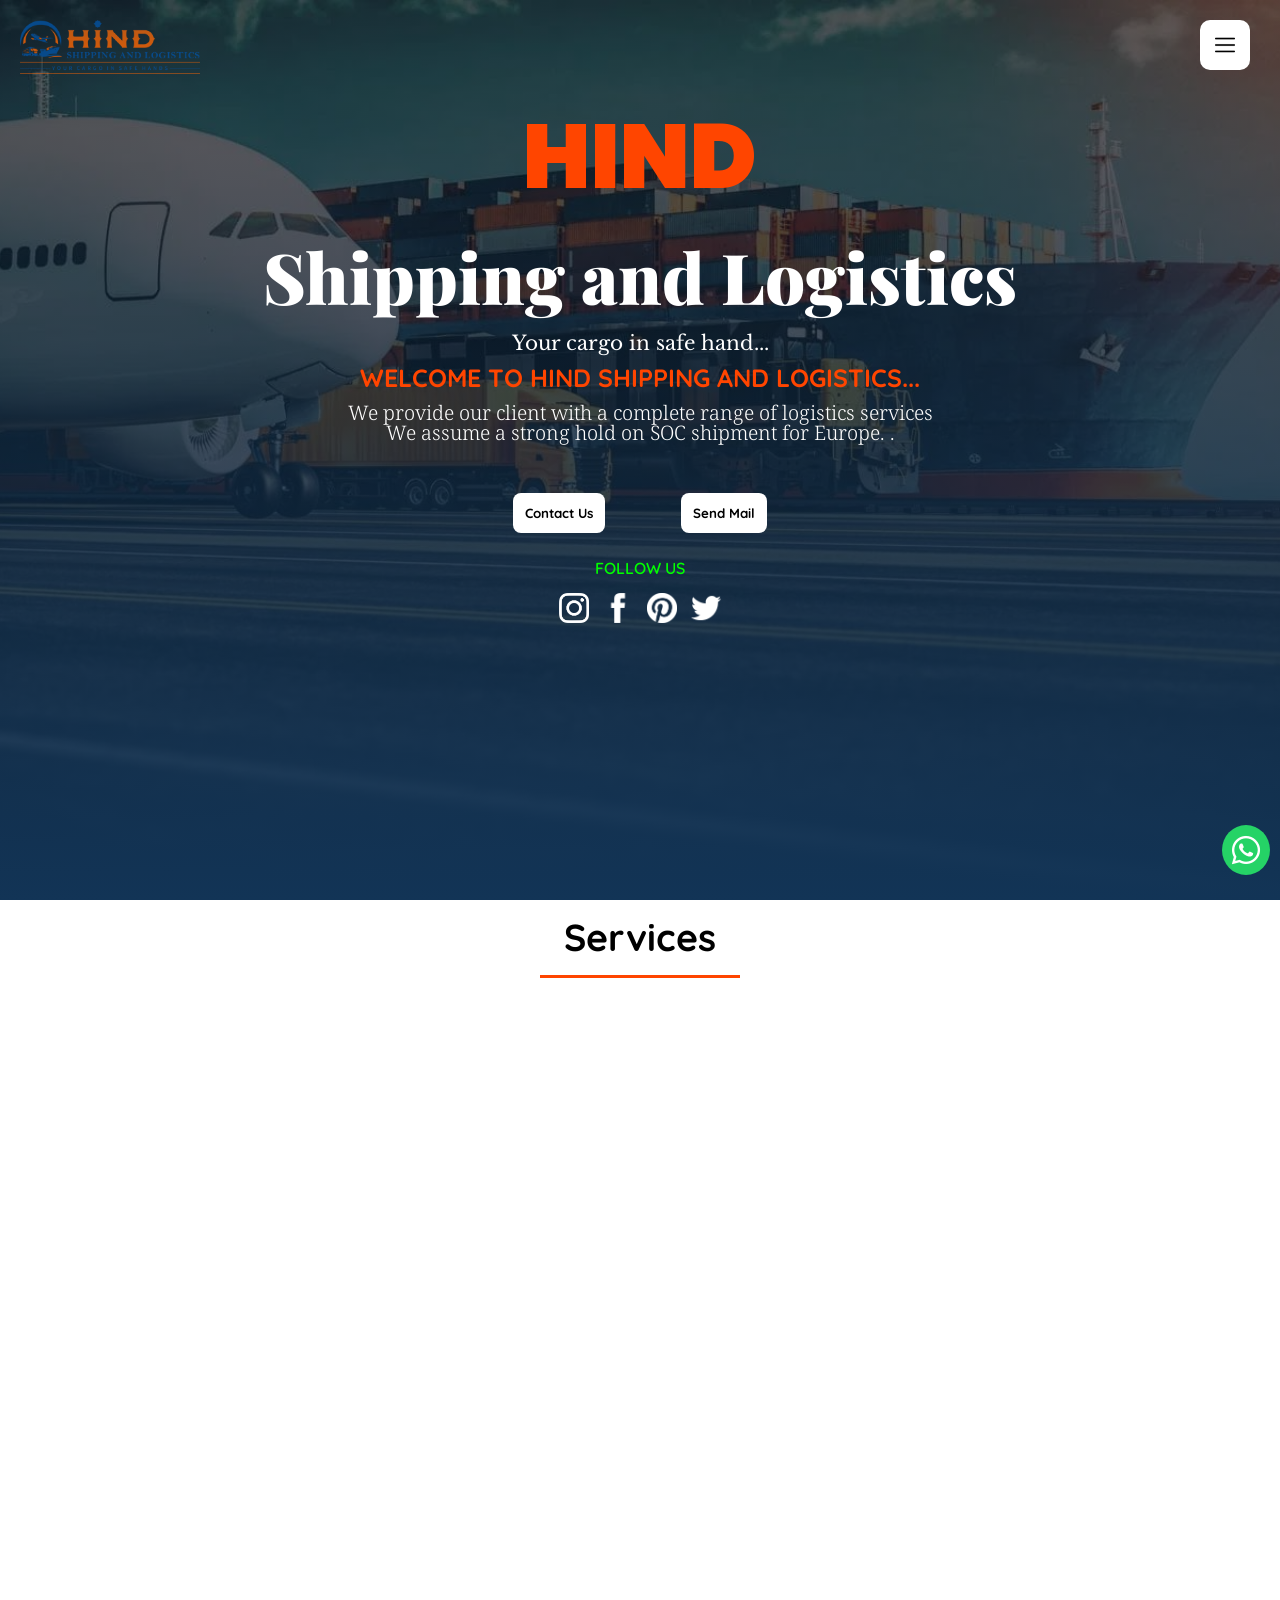
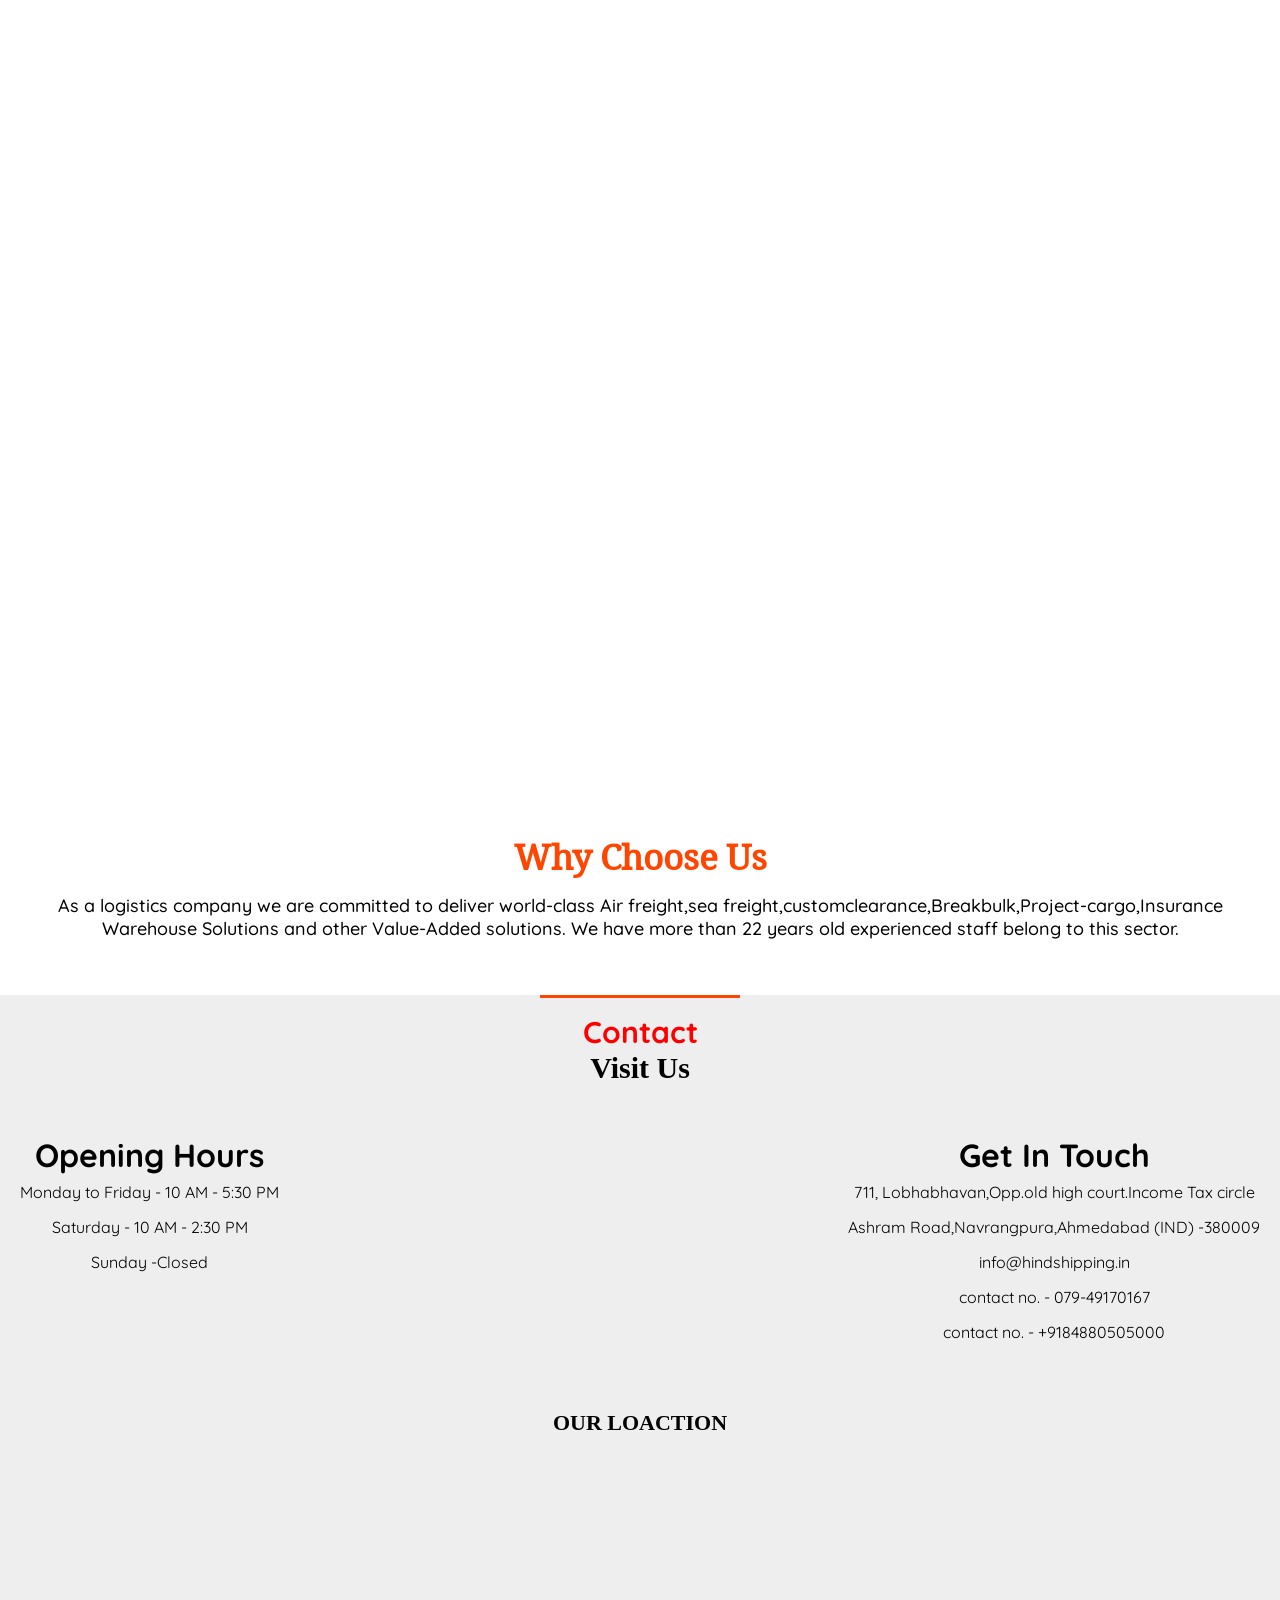
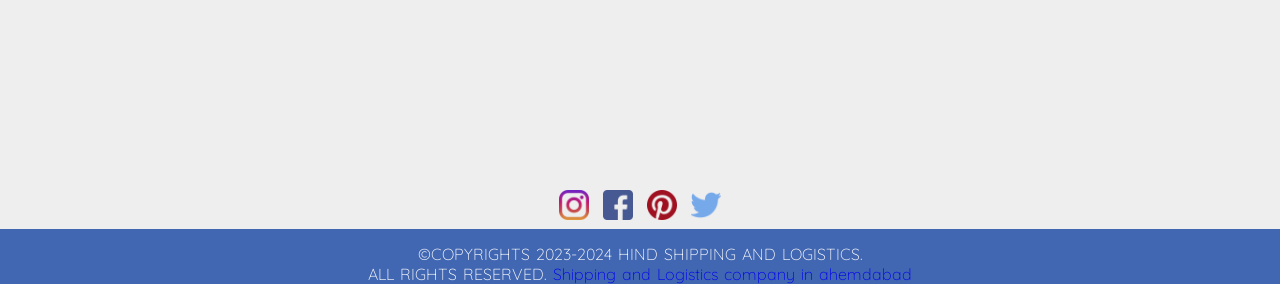
<file: index.html>
<!DOCTYPE html>
<html>

<head>
	<meta charset="utf-8">
	<meta name="viewport" content="width=device-width,initial-scale=1.0">
	<meta name="description"
		content="Experience seamless shipping solutions with our reliable and efficient shipping services. We offer domestic and international shipping, cargo handling, tracking, and timely deliveries. Contact us today for all your shipping needs.">
	<meta name="description"
		content="Last-mile delivery Ahmedabad Shipping and logistics company in Ahmedabad Ahmedabad shipping services Logistics solutions in Ahmedabad Freight forwarding company in Ahmedabad Warehousing and distribution services Ahmedabad International shipping services Ahmedabad Ahmedabad cargo services Customs clearance in Ahmedabad Supply chain management Ahmedabad Ahmedabad transport services Third-party logistics provider Ahmedabad Express delivery services in Ahmedabad Ahmedabad freight services">
	<meta name="description"
		content="Logistics services Freight forwarding Supply chain management Third-party logistics (3PL) Warehousing and distribution International logistics Freight logistics Transportation and logistics Logistics solutions Logistics company Logistics provider Freight services E-commerce logistics Last-mile logistics Reverse logistics">
	<title>HindShipping</title>
	<link rel="icon" href="images/logistics.png" type="image/x-icon">
	<link rel="stylesheet" type="text/css" href="style.css">
	<link href="https://fonts.googleapis.com/css2?family=Quicksand:wght@300;400;500;600;700&display=swap"
		rel="stylesheet">
	<link rel="stylesheet" href="https://cdnjs.cloudflare.com/ajax/libs/font-awesome/6.2.1/css/all.min.css"
		integrity="sha512-MV7K8+y+gLIBoVD59lQIYicR65iaqukzvf/nwasF0nqhPay5w/9lJmVM2hMDcnK1OnMGCdVK+iQrJ7lzPJQd1w=="
		crossorigin="anonymous" referrerpolicy="no-referrer" />
	<script defer src="app.js"></script>
</head>

<body>
	<div id="preloader"></div>
	<section id="banner">
		<img src="images/hind.png" class="logo">
		<div class="banner-text">
			<h1>HIND<br><span>Shipping and Logistics</span></h1>
			<p class="slogan">Your cargo in safe hand...</p>
			<h4 class="welcome">WELCOME TO HIND SHIPPING AND LOGISTICS...</h4>
			<p class="greeting">We provide our client with a complete range of logistics services<br>
				We assume a strong hold on SOC shipment for Europe.

				.</p>
		</div>
		<div class="banner-btn">
			<a href="contact.html"><button>Contact Us</button></a>
			<a href="mailto:info@hindshipping.in"><button>Send Mail</button></a>
		</div>
		<div class="social-links-top">
			<p>FOLLOW US</p>
			<a href="https://www.instagram.com/hind_shipping?igshid=NTdlMDg3MTY="><img src="images/instagram.png"></a>
			<a href="https://www.facebook.com/profile.php?id=100089464590789"><img src="images/facebook.png"></a>
			<a href="https://api.whatsapp.com/send?phone=919909922271" class="whatsapp"><i
					class="fa-brands fa-whatsapp"></i></a>
			<a href="https://in.pinterest.com/hindshipping/"><img src="images/pinterest.png"></a>
			<a href="https://twitter.com/HindShipping"><img src="images/twitter.png"></a>
		</div>
	</section>
	<div id=SideNav>
		<nav>
			<ul>
				<li><a href="#banner">Home</a></li>
				<li><a href="#shipping">services</a></li>
				<li><a href="contact.html">Contact</a></li>
				<li><a href="#footer">Meet us</a></li>
			</ul>
		</nav>
	</div>
	<div id="MenuBtn">
		<img src="images/menu.png" id="menu">
	</div>
	<section id="shipping">
		<div class="title-text">
			<h1>Services</h1>
			<hr>
		</div>
		<div class="box hidden">
			<div class="single-shipping">
				<a href="images/cc.html"><img src="images/ccimg.png">
					<div class="overlay"></div>
				</a>
				<div class="shipping-desc">
					<h3>Custom Clearance</h3>
					<hr>
					<p>This is Custom Clearance</p>
					<p>Click for more information</p>
				</div>
			</div>

			<div class="single-shipping">
				<a href="images/sea.html"><img src="images/ship.png" class="cc">
					<div class="overlay"></div>
				</a>
				<div class="shipping-desc">
					<h3>Sea Freight</h3>
					<hr>
					<p>This is Sea-Freight</p>
					<p>Click for more information</p>
				</div>
			</div>

		</div>
		<div class="box hidden">

			<div class="single-shipping">
				<a href="images/air.html"><img src="images/plane.png">
					<div class="overlay"></div>
				</a>
				<div class="shipping-desc">
					<h3>Air Freight</h3>
					<hr>
					<p>This is Air-Freight</p>
					<p>Click for more information</p>
				</div>
			</div>

			<div class="single-shipping">
				<a href="images/road.html"><img src="images/truck.png">
					<div class="overlay"></div>
				</a>
				<div class="shipping-desc">
					<h3>Road Freight</h3>
					<hr>
					<p>This is Road-Freight</p>
					<p>Click for more information</p>
				</div>
			</div>

		</div>

		<div class="cc hidden">
			<div class="single-shipping">
				<a href="images/wh.html"><img src="images/warehouse.jpg">
					<div class="overlay"></div>
				</a>
				<div class="shipping-desc">
					<h3>Warehouse Services</h3>
					<hr>
					<p>This is Warehouse Services</p>
					<p>Click for more information</p>
				</div>
			</div>
		</div>
	</section>
	<section class="about">
		<div class="flex">
			<div class="dx left-side">
				<h1>About Us</h1>
				<h4>Hind Shipping & logistics</h4>
				<p>We provide our client with a complete range of logistics services like... Air,Sea FCL/LCL and Rail
					Freight<br>Also we have more than 22 years experienced Staff in this field</p>
				<div class="ab">
					<a href="aboutus.html"><button>Know More</button></a>
				</div>
			</div>
			<div class="dx-logo right-side">
				<img src="images/hind.png">
			</div>
		</div>
		<div class="why">
			<h6>Why Choose Us</h6>
			<p>As a logistics company we are committed to deliver world-class Air freight,sea
				freight,customclearance,Breakbulk,Project-cargo,Insurance Warehouse Solutions and other Value-Added
				solutions. We have more than 22 years old experienced staff belong to this sector.</p>
		</div>
	</section>
	<footer id="footer">
		<div class="title-text">
			<hr>
			<p>Contact</p>
			<h3> Visit Us </h3>
		</div>
		<div class="footer-row">
			<div class="footer-left">
				<h1>Opening Hours</h1>
				<p>Monday to Friday - 10 AM - 5:30 PM</p>
				<p>Saturday - 10 AM - 2:30 PM</p>
				<p>Sunday -Closed</p>
			</div>
			<div class="footer-right">
				<h1>Get In Touch</h1>
				<p>711, Lobhabhavan,Opp.old high court.Income Tax circle<br>Ashram Road,Navrangpura,Ahmedabad (IND)
					-380009</p>
				<p>info@hindshipping.in</p>
				<p>contact no. - 079-49170167</p>
				<p>contact no. - +9184880505000</p>
			</div>
	</footer>
	<div class="location">
		<h3>Our Loaction</h3>
		<iframe
			src="https://www.google.com/maps/embed?pb=!1m18!1m12!1m3!1d3671.598631162004!2d72.56589081495724!3d23.038504821513666!2m3!1f0!2f0!3f0!3m2!1i1024!2i768!4f13.1!3m3!1m2!1s0x395e8594c420471f%3A0xda7bbeecf541421c!2sHIND%20shipping%20and%20logistics!5e0!3m2!1sen!2sin!4v1679660828991!5m2!1sen!2sin"
			width="600" height="450" style="border:0;" allowfullscreen="" loading="lazy"
			referrerpolicy="no-referrer-when-downgrade"></iframe>
	</div>
	</div>
	<div class="social-links">
		<a href="https://www.instagram.com/hind_shipping?igshid=NTdlMDg3MTY="><img src="images/insta.png"></a>
		<a href="https://www.facebook.com/profile.php?id=100089464590789"><img src="images/face.png"></a>
		<a href="https://in.pinterest.com/hindshipping/"><img src="images/pin.png"></a>
		<a href="https://twitter.com/HindShipping"><img src="images/twi.png"></a>
	</div>
	<div class="rights">
		<p>&copyCOPYRIGHTS 2023-2024 HIND SHIPPING AND LOGISTICS.<br>ALL RIGHTS RESERVED. <a href="index.html">Shipping
				and Logistics company in ahemdabad</a></p>
	</div>
	<script>
		var MenuBtn = document.getElementById("MenuBtn")
		var SideNav = document.getElementById("SideNav")
		var menu = document.getElementById("menu")

		SideNav.style.right = "-250px";

		MenuBtn.onclick = function () {
			if (SideNav.style.right == "-250px") {
				SideNav.style.right = "0";
				menu.src = "images/close.png";

			}
			else {
				SideNav.style.right = "-250px";
				menu.src = "images/menu.png";

			}
		}
	</script>
	<script type="text/javascript">
		var loader = document.getElementById("preloader");
		window.addEventListener("load", function () {
			loader.style.display = "none";
		})
	</script>

</body>

</html>
</file>
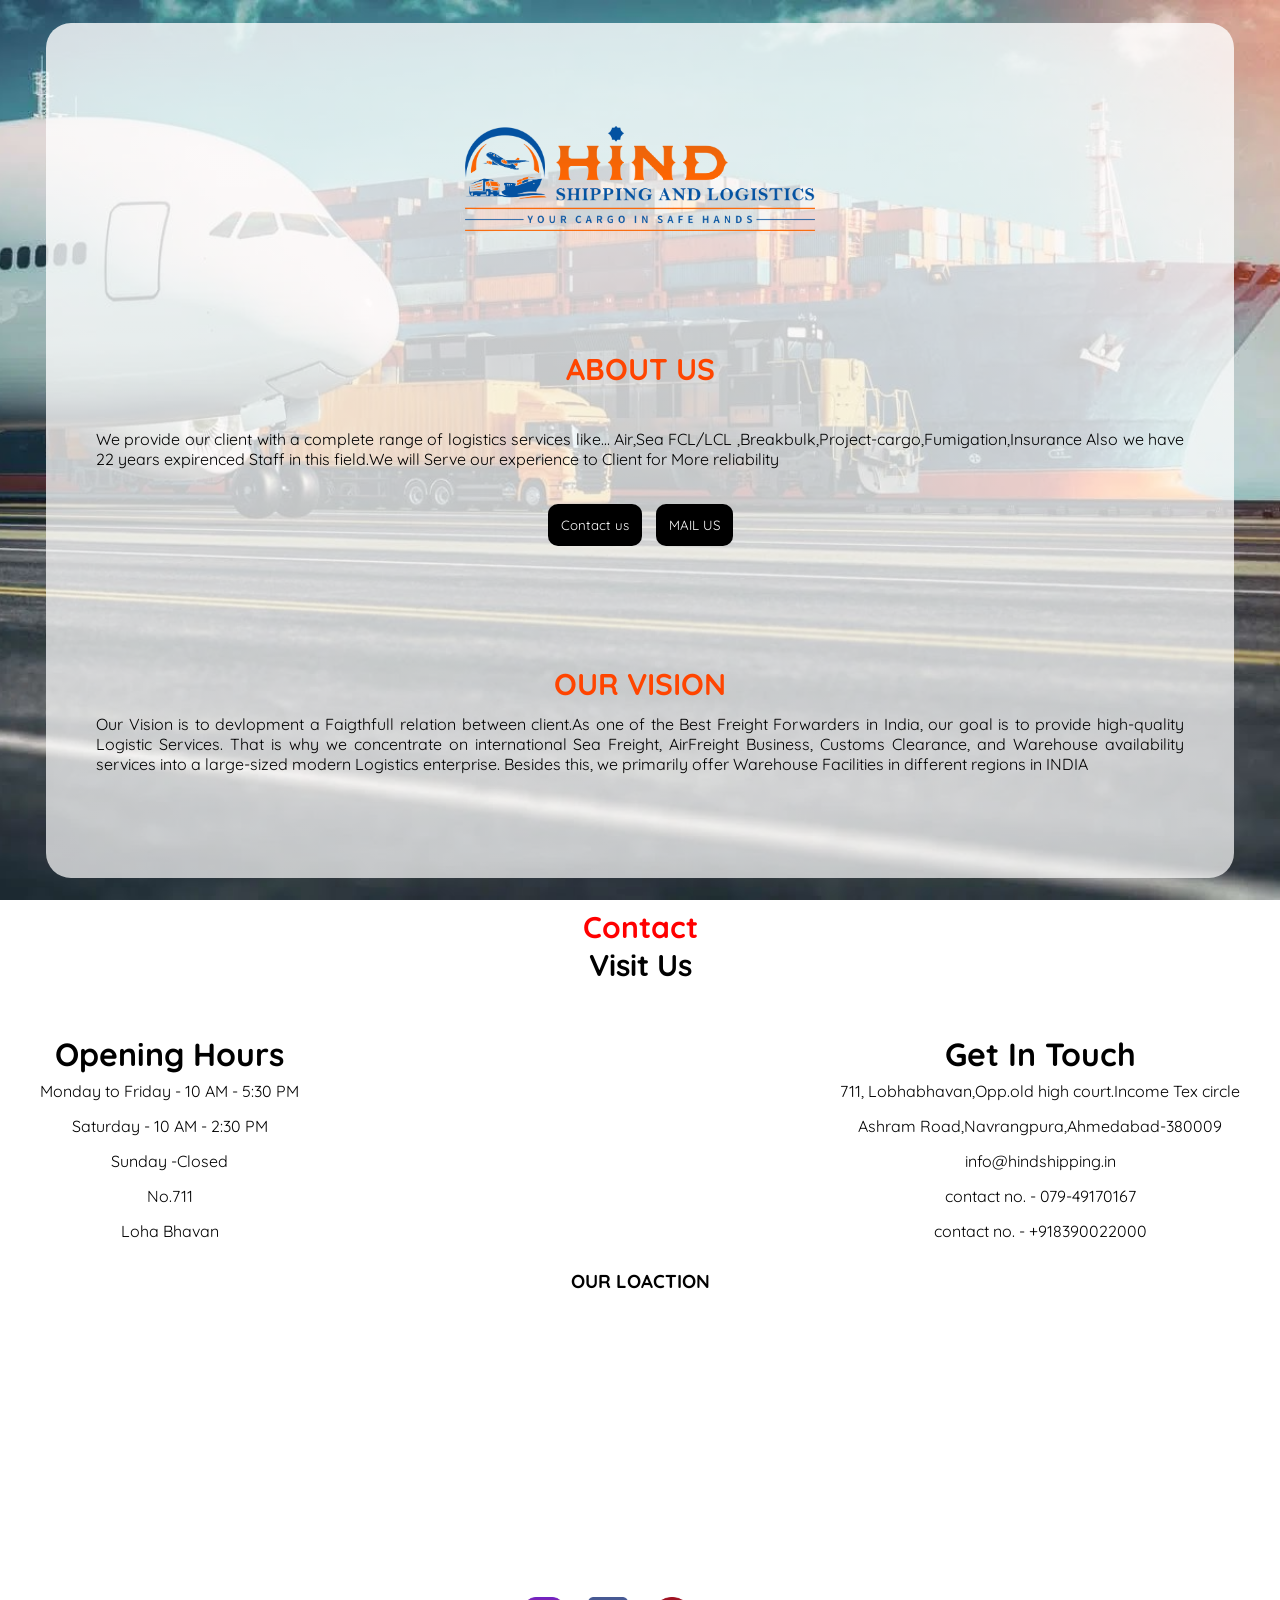
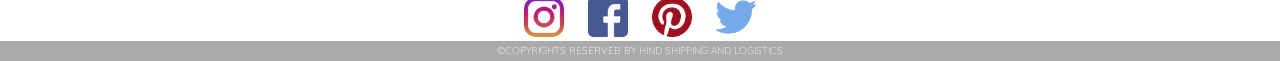
<file: aboutus.html>
<!DOCTYPE html>
<html>
<head>
	<meta charset="utf-8">
	<meta name="viewport" content="width=device-width,initial-scale=1.0">
	<title>About Us</title>
	<style type="text/css">
		@import url('https://fonts.googleapis.com/css2?family=Merriweather:wght@700;900&family=Poppins:ital,wght@0,100;0,200;0,300;0,400;0,900;1,100;1,300;1,900&family=Quicksand:wght@300;400;700&family=Roboto+Slab:wght@700&display=swap');

		*{
			margin:0;
			padding:0;
			font-family:"Quicksand",sans-serif;
			text-decoration:none;
			list-style:none;
		}
		main{
			min-height:100vh;
			background:url("images/freight.jpeg");
			background-size:cover;
			background-position:center;
			display: flex;
			align-items: center;
			justify-content: center;

		}
		.glass{
			background : white;
			min-height: 95vh;
			width:85%;
			background:linear-gradient(rgba(255,255,255,0.8),rgba(255,255,255,0.7));
			background-size:cover;
			background-position:center;
			border-radius: 25px;
			display: flex;
			flex-direction: column;
			align-items: center;
			justify-content: space-evenly;
			text-align:justify;
			padding: 0 50px;
		}
		
		.name{
			text-align:center;
		}
		.logo{
			width:350px;
		}
		.about{
			display: flex;
			flex-direction: column;
			justify-content: space-evenly;
			gap:30px;
		}
		h2{
			line-height: 2;
			color:#FF4500;
			font-size: 30px;
			text-transform: uppercase;
			text-align: center;
		}
		button{
			padding:13px;
			margin:5px;
			cursor:pointer;
			background:#000;
			border:none;
			border-radius: 10px;
		}
		button:hover{
			transform: scale(1.3);
			transition: .5s ease;
		}
		a{
			color:#FFF;
		}
		iframe{

		}
footer{
	background:#FFFFFF;
	width:auto;
	box-sizing:border-box;
	font-weight:400;

}
.footer{
	padding:10px;
	margin-bottom:20px;
}
.footer-box{
	padding:10px 30px;
}
.footer-row{
	display:flex;
	text-align:center;
	justify-content:space-between;
	padding:10px;
}
.footer-row h3{
	margin:10px 0;
}
.footer-row p{
	line-height:35px;
}
.title-text{
	margin-top: .5em;
	text-align:center;
	padding-bottom:30px;
}
.title-text p{
	margin: auto;
	font-size:30px;
	
	color:red;
	font-weight: bold;
	position:relative;
	z-index: 1;
	display: inline-block;
}
.title-text h3{
	font-size:30px;
}
.social-links{
	background:#FFFFFF;
	text-align: center;
}
.social-links img{
	height:40px;
	margin:10px 10px 0;
	line-height: 40px;
	width:40px;
	cursor:pointer;
	font-size:20px;
}

.social-links img:hover{
	
	color:#fff;
	transform:translateY(-7px);
}
.location{
	background:#FFFFFF;
	text-transform: uppercase;
	text-align:center;
	padding:20pxs;
}
iframe{
	padding:20px 0;
	width:60%;
	height:250px;
}
.rights{
	background:#AAAAAA;
	color:#FFF;
	width:100%;
	text-align:center;
	line-height:2;
	font-weight:lighter;
	font-size:10px;

}
.btn{
	text-align: center;
}
		@media screen and (max-width: 768px){
			main{
			height:110vh;
			background:linear-gradient(rgba(0,0,0,0.5)),url("images/freight.jpeg");
			background-size: cover;

			}
		.glass{
			width:80%;
			min-height:100vh;
		}	
		.logo{
			width:250px;
		}
		.about h2{
			font-size:30px;
			padding-bottom:0;
		}
		.about p{
			font-size:18px;
			font-weight: 500;
		}
		button a{
			margin:20px;
			text-transform:uppercase;
			padding:10px;
			color:#FFF;
			margin:5px;
			background:#000;
			border:none;
			border-radius: 10px;
		}
		iframe{
		}
		footer{
	width:auto;
	box-sizing:border-box;
	font-weight:400;

}
.footer-box{
	padding:10px;
	margin-bottom:20px;
}
.footer-row{
	display:flex;
	text-align:center;
	flex-direction:column;
	justify-content:space-between;
	padding:10px;
}
.footer-row h3{
	margin:10px 0;
}
.footer-row p{
	line-height:35px;
}
.title-text{
	text-align:center;
	padding-bottom:30px;

}
.title-text p{
	margin: auto;
	font-size:30px;
	
	color:red;
	font-weight: bold;
	position:relative;
	z-index: 1;
	display: inline-block;
}
.title-text h3{
	font-size:30px;
}
.social-links{
	text-align: center;
}
.social-links img{
	height:40px;
	margin:30px 10px;
	line-height: 50px;
	width:40px;
	cursor:pointer;
	font-size:20px;
}

.social-links img:hover{
	
	color:#fff;
	transform:translateY(-7px);
}
}
	</style>

</head>
<body>
	<main>
		<section class="glass">
			<div class="name">
				<img src="images/hind.png" class="logo">
			</div>
			<div class="about">
				<h2>About Us</h2>
				<p>We provide our client with a complete range of logistics services like... Air,Sea FCL/LCL ,Breakbulk,Project-cargo,Fumigation,Insurance
				Also we have 22 years expirenced Staff in this field.We will Serve our experience to Client for More reliability</p>
				<div class="btn">
				<button><a href="tel:+918390022000">Contact us</a></button>
				<button><a href="mailto:info@hindshipping.in">MAIL US</a></button>
			</div>
			</div>
			<div class="vision">
				<h2>Our Vision</h2>
				<p>Our Vision is to devlopment a Faigthfull relation between client.As one of the Best Freight Forwarders in India, our goal is to provide high-quality Logistic Services. That is why we concentrate on international Sea Freight, AirFreight Business, Customs Clearance, and Warehouse availability services into a large-sized modern Logistics enterprise. Besides this, we primarily offer Warehouse Facilities in different regions in INDIA</p>
			</div>
		</section>
	</main>
		<footer id="footer">
	<div class="title-text">
		<p>Contact</p>
		<h3> Visit Us </h3>
	</div>
	<div class="footer-row">
	<div class="footer-box">
		<h1>Opening Hours</h1>
		<p>Monday to Friday - 10 AM - 5:30 PM</p>
		<p>Saturday - 10 AM - 2:30 PM</p>
		<p>Sunday -Closed</p>
		<p>No.711</p>
		<p>Loha Bhavan</p>		
	</div>
	<div class="footer-box">
		<h1>Get In Touch</h1>
		<p>711, Lobhabhavan,Opp.old high court.Income Tex circle<br>Ashram Road,Navrangpura,Ahmedabad-380009</p>
		<p>info@hindshipping.in</p>
		<p>contact no. - 079-49170167</p>
		<p>contact no. - +918390022000</p>
	</div>	
	</footer>
	<div class="location">
		<h3>Our Loaction</h3>
		<iframe src="https://www.google.com/maps/embed?pb=!1m18!1m12!1m3!1d3671.598631162004!2d72.56589081495724!3d23.038504821513666!2m3!1f0!2f0!3f0!3m2!1i1024!2i768!4f13.1!3m3!1m2!1s0x395e8594c420471f%3A0xda7bbeecf541421c!2sHIND%20shipping%20and%20logistics!5e0!3m2!1sen!2sin!4v1679660828991!5m2!1sen!2sin" width="600" height="450" style="border:0;" allowfullscreen="" loading="lazy" referrerpolicy="no-referrer-when-downgrade"></iframe>
	</div>
	<div class="social-links">
		<a href="https://www.instagram.com/hind_shipping?igshid=NTdlMDg3MTY="><img src="images/insta.png"></a>
		<a href="https://www.facebook.com/profile.php?id=100089464590789"><img src="images/face.png"></a>
		<a href="https://in.pinterest.com/hindshipping/"><img src="images/pin.png"></a>
		<a href="https://twitter.com/HindShipping"><img src="images/twi.png"></a>
	</div>
	<div class="rights">
		<p>&copyCOPYRIGHTS RESERVEB BY HIND SHIPPING AND LOGISTICS</p>
	</div>
</body>
</html>
</file>
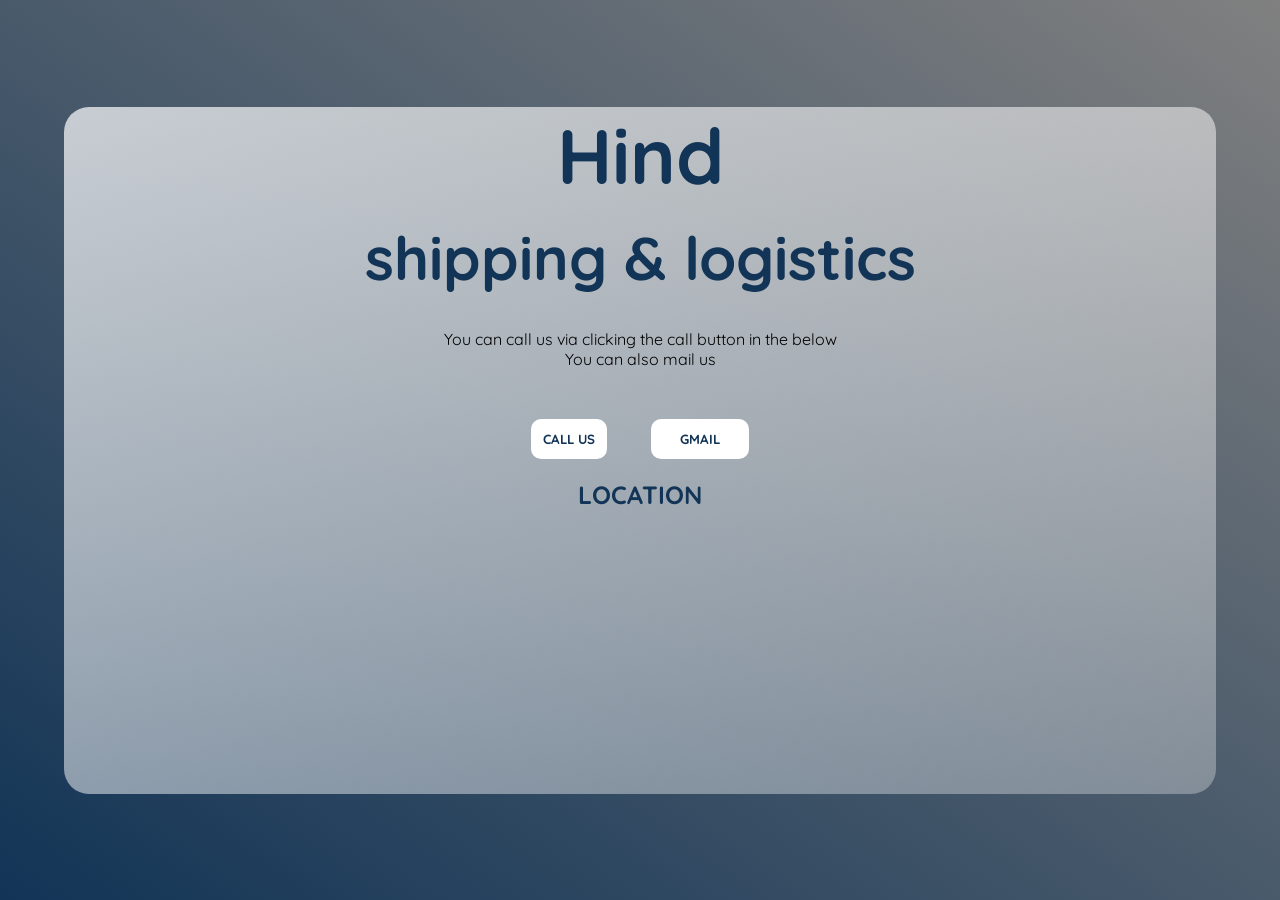
<file: contact.html>
<!DOCTYPE html>
<html>
<head>
	<meta charset="utf-8">
	<meta name="viewport" content="width=device-width,initial-scale=1.0">
	<title>contact us</title>
	<style type="text/css">
		@import url('https://fonts.googleapis.com/css2?family=Poppins:wght@200&display=swap');
		@import url('https://fonts.googleapis.com/css2?family=Merriweather:wght@700;900&family=Poppins:ital,wght@0,100;0,200;0,300;0,400;0,900;1,100;1,300;1,900&family=Quicksand:wght@300;400;700&family=Roboto+Slab:wght@700&display=swap');


		*{
			margin:0;
			padding:0;
			box-sizing: border-box;
			font-family: 'quicksand',sans-serif;
			text-decoration: none;
			text-align:center;

			
		}
		main{
			min-height:100vh;
			background: linear-gradient(to right top,#123456,grey);
			display: flex;
			flex-direction: column;
			align-items: center;
			justify-content: center;

		}
		h1{
			font-size:77px;
			color:#123456;
			padding-bottom:30px;
		}
		h1 span{
			font-size:60px;
		}
		p{
			padding-bottom:30px;
		}
		a{
			color:#123456;
			font-weight: bold;
		}
		.glass{
			background : white;
			min-height: 75vh;
			width:90%;
			background: linear-gradient(to right bottom ,rgba(255,255,255,0.7),rgba(255,255,255,0.3));
			border-radius: 25px;
			display: flex;
			flex-direction: column;
			align-items: center;
			justify-content: center;
		}
		button{
			padding:12px;
			margin:20px;
			background:#fff;
			border:none;
			border-radius: 10px;
		}
		button:hover{
			transform: scale(1.3);
			transition: .5s ease;
		}
		a{
			font-weight: 900;
		}
		.mail{
			padding:7px;
			margin:10px;
			background:#fff;
			border-radius: 10px

		}
		iframe{
			padding:20px 0;
			width:650px;
			height:280px;
			border-radius: 50px;
			}
			h3{
				color:#123456;
				font-size:25px;
				font-weight: bold;
			}
		@media screen and (max-width: 768px){
			.glass{
				min-height:60vh;
				width:80%;
			}
		h1{
			font-size:55px;
			color:#123456;
			padding-bottom:10px;
		}
		h1 span{
			font-size:35px;
		}
		p{
			padding-bottom:30px;
		}
		a{
			color:#123456;
			font-weight: bold;
		}
				iframe{
			padding:20px 0;
			width:250px;
			height:280px;
			border-radius: 50px;
			}

		}

	</style>
</head>
<body>
	<main>
	<section class="glass">
		<h1>Hind<br><span>shipping & logistics</span></h1>

		<p> You can call us via clicking the call button in the below<br>
			You can also mail us
		</p>
		<div class="btn">
		<button><a href="tel:+918390022000">CALL US</a></button>
		<button><a href="mailto:info@hindshipping.in" class="mail">GMAIL</a></button>
		</div>
		
		<div class="location">
		<h3>LOCATION</h3>
		<iframe src="https://www.google.com/maps/embed?pb=!1m18!1m12!1m3!1d3671.598383170414!2d72.5658811144425!3d23.038513921514507!2m3!1f0!2f0!3f0!3m2!1i1024!2i768!4f13.1!3m3!1m2!1s0x395e852f0b9dc237%3A0xbc7d253222465b85!2sLoha%20bhavan!5e0!3m2!1sen!2sin!4v1674892267181!5m2!1sen!2sin" width="600" height="450" style="border:0;" allowfullscreen="" loading="lazy" referrerpolicy="no-referrer-when-downgrade"></iframe>
		</div>
	</section>
</main>
</body>
</html>
</file>
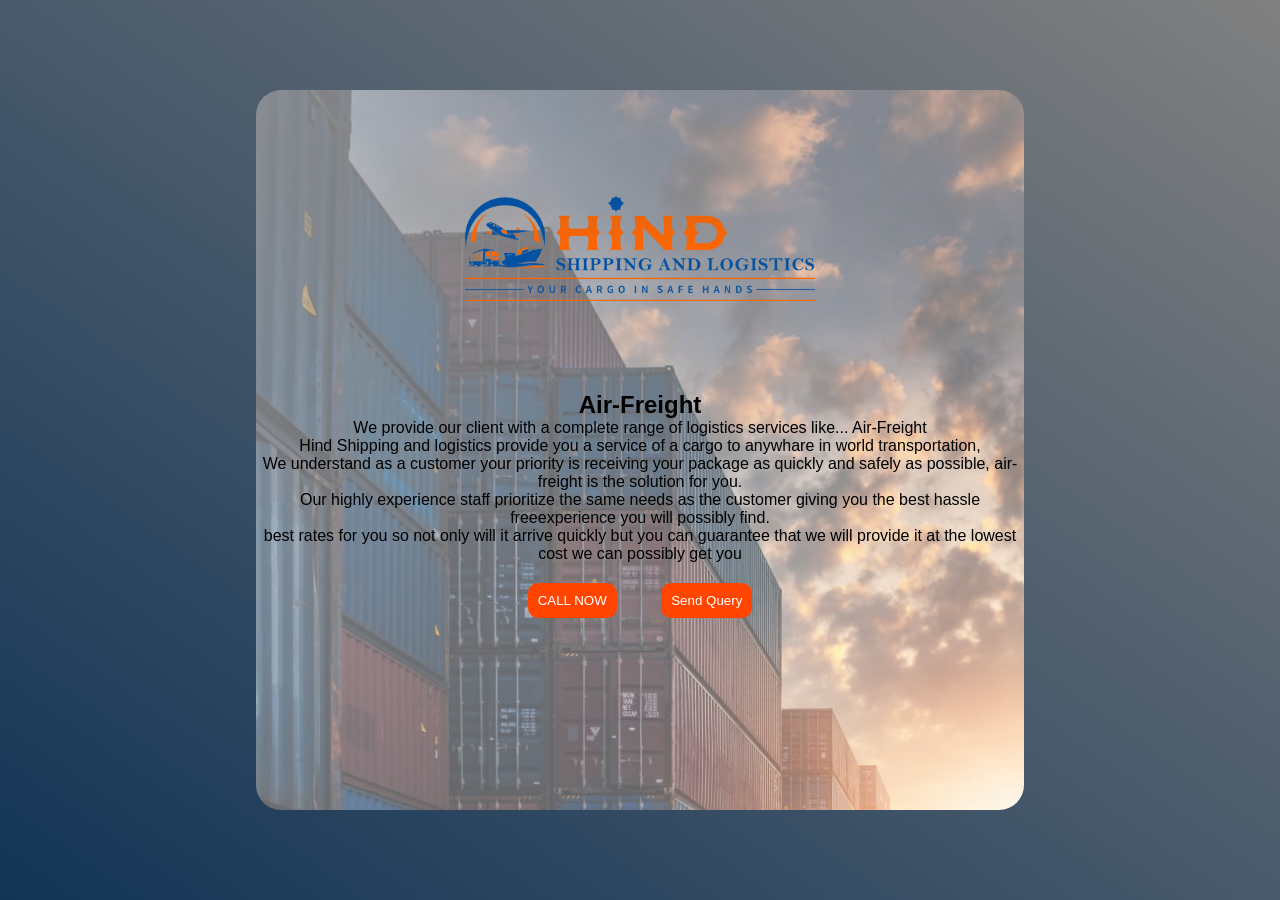
<file: images/air.html>
<!DOCTYPE html>
<html>
<head>
	<meta charset="utf-8">
	<meta name="viewport" content="width=device-width,initial-scale=1.0">
	<title>Air-Feight</title>
	<style type="text/css">
		*{
			margin:0;
			padding:0;
			font-family:"poppins",sans-serif;
			text-decoration:none;
					}
		main{
			min-height:100vh;
			background-image: linear-gradient(to right top,#123456,grey);
			display: flex;
			align-items: center;
			justify-content: center;

		}
		.glass{
			background : white;
			min-height: 80vh;
			width:60%;
			background: linear-gradient(to right bottom ,rgba(255,255,255,0.5),rgba(255,255,255,0.3)),url(background.jpg);
			background-size:right;

			border-radius: 25px;
			display: flex;
			flex-direction: column;
			align-items: center;
			justify-content: space-evenly;
			text-align:center;
		}
		
		.name{
			text-align:center;
		}
		.logo{
			padding-top:20px;
			width:350px;
		}
		button{
			margin:20px;
			padding:10px;
			background:#FF4500;
			border:none;
			border-radius: 10px;
		}
		a{
			color:#FFF;
		}
		button:hover{
			transform: scale(1.5);
			transition: .5s ease;
		}

		@media screen and (max-width: 768px){
			main{
			height:100vh;

			}
		.glass{
			width:80%;
			min-height:80vh;
		}	
		.logo{
			width:250px;
		}
		.about h2{
			font-size:30px;
			padding-bottom:25px;
		}
		.about p{
			font-size:18px;
			font-weight: 500;
		}
		button {
			margin:20px;
			padding:10px;
			background:#FF4500;
			border:none;
			border-radius: 10px;
		}
		a{
			color:#fff;
		}
		}
	</style>

</head>
<body>
	<main>
		<section class="glass">
			<div class="name">
				<img src="hind.png" class="logo">
			</div>
			<div class="about">
				<h2>Air-Freight</h2>
				<p>We provide our client with a complete range of logistics services like... Air-Freight</p>
				<p>Hind Shipping and logistics provide you a service of a cargo to anywhare in world transportation,<br>We understand as a customer your priority is receiving your package as quickly and safely as possible, air-freight is the solution for you.<br> Our highly experience staff prioritize the same needs as the customer giving you the best hassle freeexperience you will possibly find.<br> best rates for you so not only will it arrive quickly but you can guarantee that we will provide it at the lowest cost we can possibly get you</p>
				<button><a href="tel:+918390022000">CALL NOW</a></button>
				<button><a href="mailto:info@hindshipping.in">Send Query</a></button>
			</div>
			<div class="staff">
			</div>
		</section>
	</main>

</body>
</html>
</file>
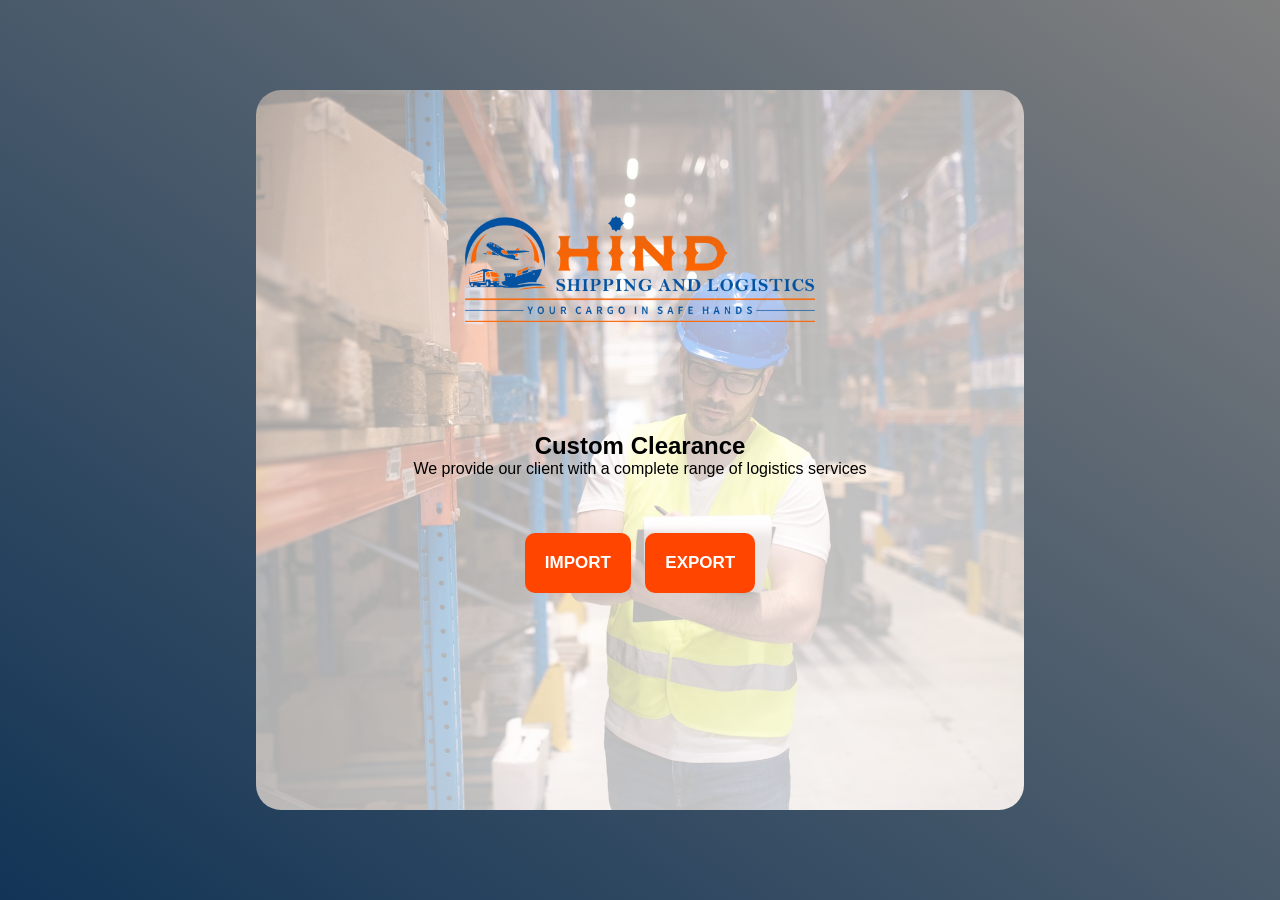
<file: images/cc.html>
<!DOCTYPE html>
<html>
<head>
	<meta charset="utf-8">
	<meta name="viewport" content="width=device-width,initial-scale=1.0">
	<title>Custom Clearance</title>
	<style type="text/css">
		*{
			margin:0;
			padding:0;
			font-family:"poppins",sans-serif;
			text-decoration:none;
		}
		main{
			min-height:100vh;
			background-image: linear-gradient(to right top,#123456,grey);
			display: flex;
			align-items: center;
			justify-content: center;

		}
		.glass{
			background : white;
			min-height: 80vh;
			width:60%;
			background: linear-gradient(to right bottom ,rgba(255,255,255,0.6),rgba(255,255,255,0.8)),url(cbackk.jpg);
			background-size:cover;
			background-position:center;
			border-radius: 25px;
			display: flex;
			flex-direction: column;
			align-items: center;
			justify-content: space-evenly;
			text-align:center;
		}
		
		.name{
			text-align:center;
		}
		.logo{
			padding-top:20px;
			width:350px;
		}
		button{
			margin-top:40px;
			padding:20px;
			margin:5px;
			background:#ff4500;
			border:none;
			border-radius: 10px;
		}
		.size{
			padding-top:50px;
		}
		a{
			color:#fff;
			font-weight:900;
			font-size:17px;
		}

		@media screen and (max-width: 768px){
			main{
			height:100vh;

			}
		.glass{
			width:80%;
			min-height:80vh;
		}	
		.logo{
			width:250px;
		}
		.about h2{
			font-size:30px;
			padding-bottom:25px;
		}
		.about p{
			font-size:18px;
			font-weight: 500;
			padding-bottom: 30px;
		}
		button {
			margin-top:35px;
			padding:25px;
			margin:5px;
			background:#FF4500;
			border:none;
			border-radius: 10px;
		}

		a{
			color:#fff;
			font-size:25px;
			font-weight: 900;
		}
		}
	</style>

</head>
<body>
	<main>
		<section class="glass">
			<div class="name">
				<img src="hind.png" class="logo">
			</div>
			<div class="about">
				<h2>Custom Clearance</h2>
				<p>We provide our client with a complete range of logistics services</p>
				<p></p>
				<div class="size">
				<button><a href="ccimport.html">IMPORT</a></button>
				<button><a href="ccexport.html">EXPORT</a></button>
			</div>
			</div>
			<div class="staff">
			</div>
		</section>
	</main>

</body>
</html>
</file>
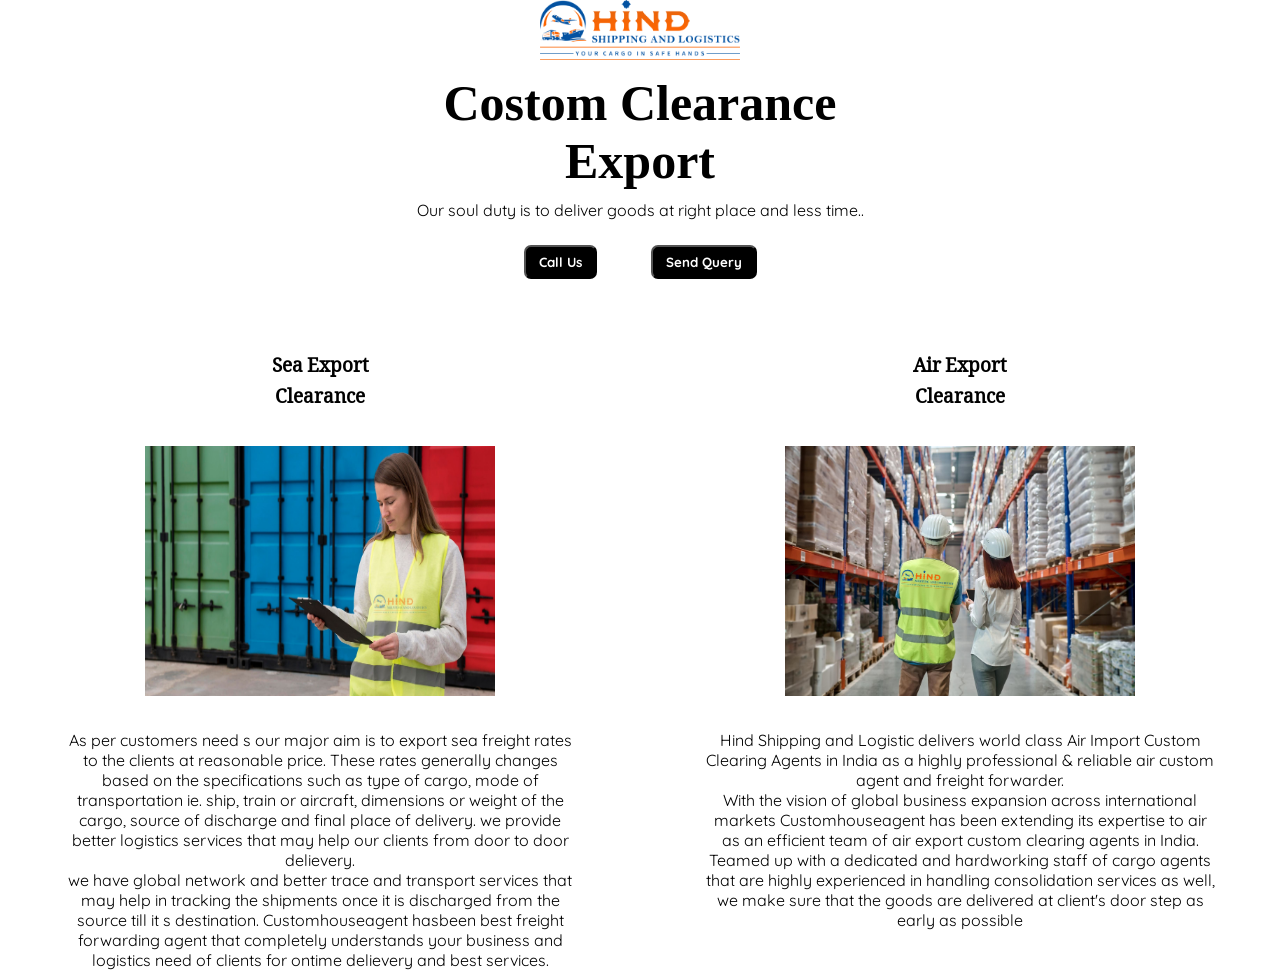
<file: images/ccexport.html>
<!DOCTYPE html>
<html>
<head>
	<title>Costom Clearance Export</title>
	<meta charset="utf-8">
	<meta name="viewport" content="width=device-width,initial-scale=1.0">
	<style type="text/css">
		@import url('https://fonts.googleapis.com/css2?family=Merriweather:wght@700;900&family=Poppins:ital,wght@0,100;0,200;0,300;0,400;0,900;1,100;1,300;1,900&family=Quicksand:wght@300;400;700&family=Roboto+Slab:wght@700&display=swap');
  		@import url('https://fonts.googleapis.com/css2?family=IBM+Plex+Mono&family=IBM+Plex+Sans:wght@400;700&family=Quicksand:wght@300;400;500;600;700&display=swap');
  		@import url('https://fonts.googleapis.com/css2?family=Noto+Serif+Ahom&display=swap');
		*{
			margin:0;
			padding:0;
			font-family:"quicksand",sans-serif;
			text-decoration:none;
		}
		main{
			width:100%;
			height:100vh;
			padding:0;
			margin:0;
			text-align:center;
		}
		h3{
			font-family:"Noto Serif Ahom",sans-serif;
		}
		main .logo{
			width:200px;
		}
		.title{
			width:100%;
			text-align:center;
		}
		.title h1{
			font-family:"Plex";
			padding:10px;
			font-size:50px;
			font-weight:700;
		}
		.center{
			text-align:center;
		}
		.service{
			width:100%;
			text-align:center;
			display:flex;
			justify-content: space-around;
		}
		.flex{
			text-align:center;
		}
		.box{
			padding-top:50px;
			text-align:center;
			width:40%;
		}
		.box img{
			width:350px;
			border-radius:10px;
			padding:30px;
		}
		button{
			margin:25px;
			padding:7px 13px;
			background:#000;
			border-radius:7px;
		}
		a{
			color:#fff;
			font-weight:bold;

		}
		.seaimg{
			width:500px;
			height:250px;
		}
		.airimg{
			width:500px;
			height:250px;
		}
		.text{
			text-align: justify-all;
		}
		@media screen and (max-width: 768px){
		main{
			width:100%;
			height:100vh;
			padding:0;
			margin:0;
			text-align:center;
		}
		main .logo{
			width:200px;
		}
		.title{
			width:100%;
			text-align:center;
		}
		.title h1{
			font-family:"Plex";
			padding:0;
			font-size:40px;
			font-weight:700;
		}
		.center{
			text-align:center;
		}
		.service{ 
			text-align:center;
			display:flex;
			flex-direction: column;
			align-items:center;
			gap:15%;
		}
		.flex{
			text-align:center;

		}
		.flex img{
			width:250px;
			border-radius:10px;
			padding:30px;
		}
		.box{
			width:93%;
		}
		button{
			margin:10px;
			padding:7px 13px;
			background:#000;
			border-radius:7px;
		}
		a{
			color:#fff;
			font-weight:bold;

		}

		}
	</style>
</head>
<body>
<main>
	<div class="title">
	<img src="hind.png" alt="logo" class="logo">
	<h1>Costom Clearance<br>Export</h1>
	<p>Our soul duty is to deliver goods at right place and less time..</p>
	<button><a href="tel:+918390022000">Call Us</a></button>
	<button><a href="mailto:info@hindshipping.in">Send Query</a></button>
	</div>
	<div class="center">
	<div class="service">
		<div class="box">
			<div class="flex">
			<h3>Sea Export<br>Clearance</h3>
			<img src="ccexsback.jpeg" class="seaimg">
			<div class="text">
			<P>As per customers need s our major aim is to export sea freight rates to the clients at reasonable price. These rates generally changes based on the specifications such as type of cargo, mode of transportation ie. ship, train or aircraft, dimensions or weight of the cargo, source of discharge and final place of delivery. we provide better logistics services that may help our clients from door to door delievery.</P>
			<P>we have global network and better trace and transport services that may help in tracking the shipments once it is discharged from the source till it s destination. Customhouseagent hasbeen best freight forwarding agent that completely understands your business and logistics need of clients for ontime delievery and best services.</P>
		</div>
		</div>
		</div>
		<div class="box">
			<div class="flex">
			<h3>Air Export<br>Clearance</h3>
			<img src="ccexback.jpeg" class="airimg">
			<div class="text">
			<P>Hind Shipping and Logistic delivers world class Air Import Custom Clearing Agents in India as a highly professional & reliable air custom agent and freight forwarder.<br>With the vision of global business expansion across international markets Customhouseagent has been extending its expertise to air as an efficient team of air export custom clearing agents in India. Teamed up with a dedicated and hardworking staff of cargo agents that are highly experienced in handling consolidation services as well, we make sure that the goods are delivered at client's door step as early as possible</P>
		</div>
		</div>
		</div>		
	</div>
</div>
</main>
</body>
</html>
</file>
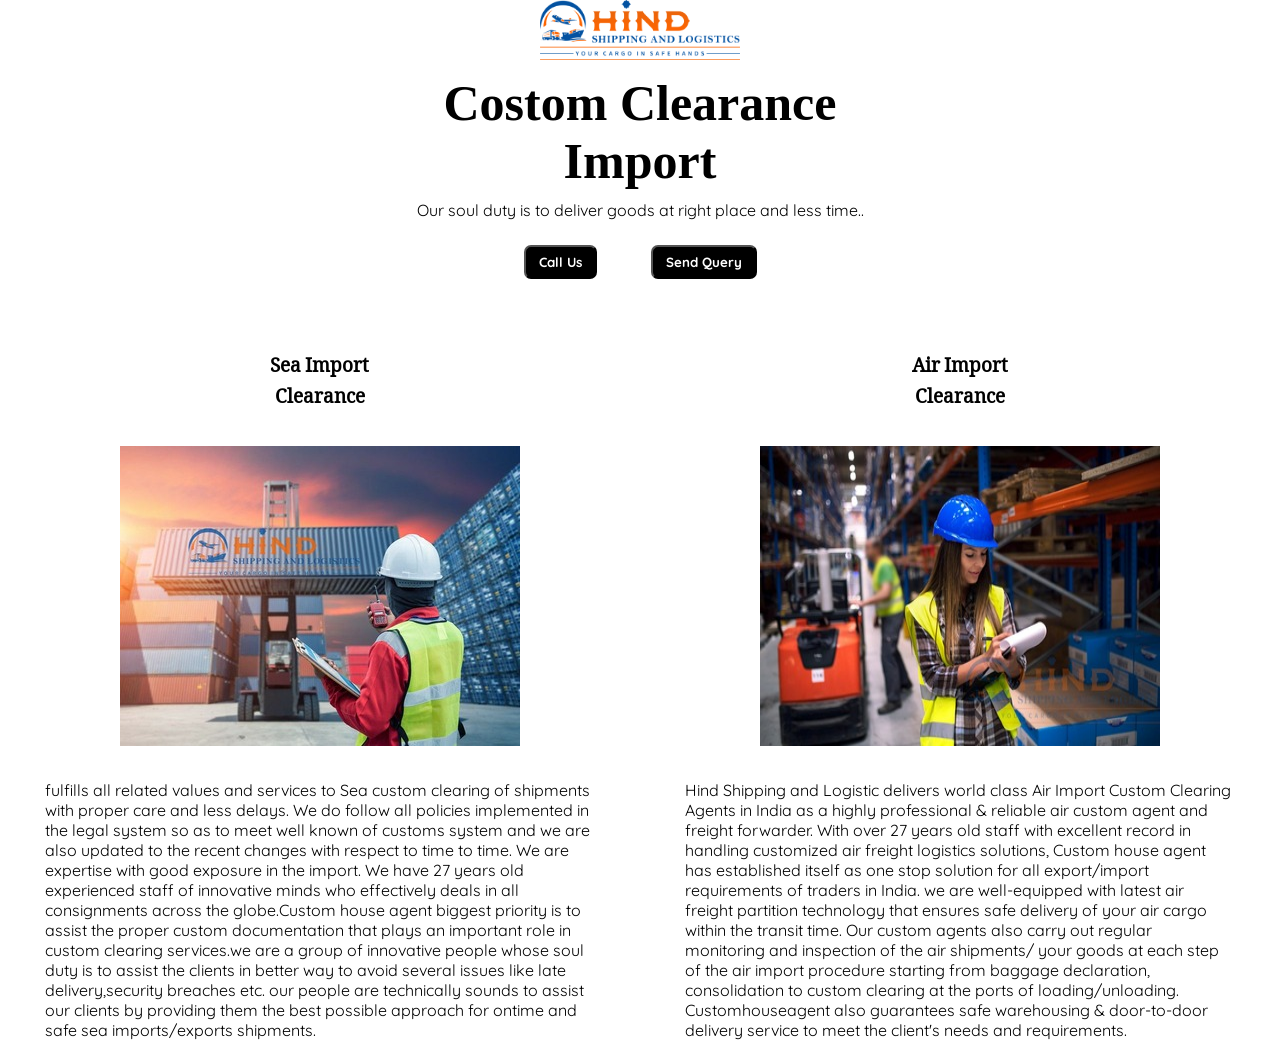
<file: images/ccimport.html>
<!DOCTYPE html>
<html>
<head>
	<title>Costom Clearance Import</title>
	<meta charset="utf-8">
	<meta name="viewport" content="width=device-width,initial-scale=1.0">
	<style type="text/css">
		@import url('https://fonts.googleapis.com/css2?family=Merriweather:wght@700;900&family=Poppins:ital,wght@0,100;0,200;0,300;0,400;0,900;1,100;1,300;1,900&family=Quicksand:wght@300;400;700&family=Roboto+Slab:wght@700&display=swap');
  		@import url('https://fonts.googleapis.com/css2?family=IBM+Plex+Mono&family=IBM+Plex+Sans:wght@400;700&family=Quicksand:wght@300;400;500;600;700&display=swap');
  		@import url('https://fonts.googleapis.com/css2?family=Noto+Serif+Ahom&display=swap');
		*{
			margin:0;
			padding:0;
			font-family:"quicksand",sans-serif;
			text-decoration:none;
		}
		main{
			width:100%;
			height:100vh;
			padding:0;
			margin:0;
			text-align:center;
		}
		main .logo{
			width:200px;
		}
		.title{
			width:100%;
			text-align:center;
		}
		.title h1{
			font-family:"Plex";
			padding:10px;
			font-size:50px;
			font-weight:700;
		}
		.center{
			text-align:center;
		}
		h3{
			font-family: "Noto Serif Ahom";
		}
		.service{
			width:100%;
			text-align:center;
			display:flex;
			justify-content: space-around;
		}
		.flex{
			text-align:center;

		}
		.box{
			padding-top:50px;
			text-align:center;
			width:43%;
		}
		.box img{
			width:400px;
			border-radius:10px;
			padding:30px;
		}
		.text{

			text-align:justify-all;
		}
		button{
			margin:25px;
			padding:7px 13px;
			background:#000;
			border-radius:7px;
		}
		a{
			color:#fff;
			font-weight:bold;

		}
		.flex .hee{
			width:400px;
			height:300px;
		}
		.text{
			text-align:left;
		}
		@media screen and (max-width: 768px){
		main{
			width:100%;
			height:100vh;
			background:#DDDDDD;
			padding:0;
			margin:0;
			text-align:center;
		}
		main .logo{
			width:200px;
		}
		.title{
			width:100%;
			text-align:center;
		}
		.title h1{
			font-family:"Plex";
			padding:0;
			font-size:40px;
			font-weight:700;
		}
		.center{
			text-align:center;
		}
		.service{
			background:#DDDDDD; 
			text-align:center;
			display:flex;
			flex-direction: column;
			align-items:center;
			gap:15%;
		}
		.flex{
			text-align:center;

		}
		.flex img{
			width:250px;
			border-radius:10px;
			padding:30px;
		}
		.flex .hee{
			width:250px;
			height:190px;
		}
		.text{
			text-align:center;
		}
		.box{
			width:93%;
		}
		button{
			margin:10px;
			padding:7px 13px;
			background:#000;
			border-radius:7px;
		}
		a{
			color:#fff;
			font-weight:bold;

		}

		}
	</style>
</head>
<body>
<main>
	<div class="title">
	<img src="hind.png" alt="logo" class="logo">
	<h1>Costom Clearance<br>Import</h1>
	<p>Our soul duty is to deliver goods at right place and less time..</p>
	<button><a href="tel:+918390022000">Call Us</a></button>
	<button><a href="mailto:info@hindshipping.in">Send Query</a></button>
	</div>
	<div class="center">
	<div class="service">
		<div class="box">
			<div class="flex">
			<h3>Sea Import<br>Clearance</h3>
			<img src="hero.jpeg">
			<div class="text">
			<P>fulfills all related values and services to Sea custom clearing of shipments with proper care and less delays. We do follow all policies implemented in the legal system so as to meet well known of customs system and we are also updated to the recent changes with respect to time to time. We are expertise with good exposure in the import. We have 27 years old experienced staff of innovative minds who effectively deals in all consignments across the globe.Custom house agent biggest priority is to assist the proper custom documentation that plays an important role in custom clearing services.we are a group of innovative people whose soul duty is to assist the clients in better way to avoid several issues like late delivery,security breaches etc. our people are technically sounds to assist our clients by providing them the best possible approach for ontime and safe sea imports/exports shipments.</P>
		</div>
		</div>
		</div>
		<div class="box">
			<div class="flex">
			<h3>Air Import<br>Clearance</h3>
			<img src="ccexportr.jpeg" class="hee">
			<div class="text">
			<P>Hind Shipping and Logistic delivers world class Air Import Custom Clearing Agents in India as a highly professional & reliable air custom agent and freight forwarder. With over 27 years old staff with excellent record in handling customized air freight logistics solutions, Custom house agent has established itself as one stop solution for all export/import requirements of traders in India. we are well-equipped with latest air freight partition technology that ensures safe delivery of your air cargo within the transit time. Our custom agents also carry out regular monitoring and inspection of the air shipments/ your goods at each step of the air import procedure starting from baggage declaration, consolidation to custom clearing at the ports of loading/unloading. Customhouseagent also guarantees safe warehousing & door-to-door delivery service to meet the client's needs and requirements.</P>
		</div>
		</div>
		</div>		
	</div>
</div>
</main>
</body>
</html>
</file>
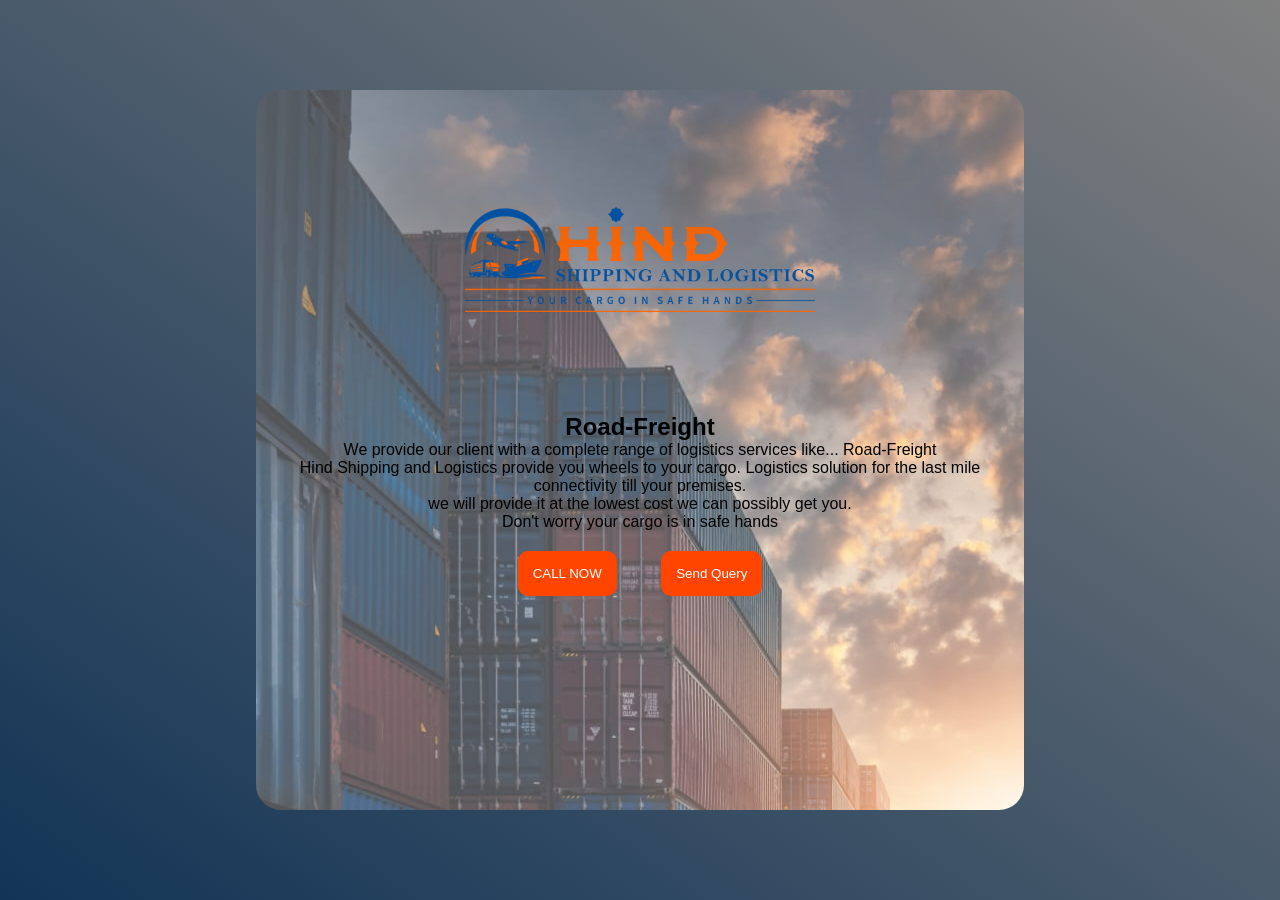
<file: images/road.html>
<!DOCTYPE html>
<html>
<head>
	<meta charset="utf-8">
	<meta name="viewport" content="width=device-width,initial-scale=1.0">
	<title>Road-Feight</title>
	<style type="text/css">
		*{
			margin:0;
			padding:0;
			font-family:"poppins",sans-serif;
			text-decoration:none;
					}
		main{
			min-height:100vh;
			background-image: linear-gradient(to right top,#123456,grey);
			display: flex;
			align-items: center;
			justify-content: center;

		}
		.glass{
			background : white;
			min-height: 80vh;
			width:60%;
			background: linear-gradient(to right bottom ,rgba(255,255,255,0.3),rgba(255,255,255,0.3)),url(background.jpg);
			background-size:right;
			border-radius: 25px;
			display: flex;
			flex-direction: column;
			align-items: center;
			justify-content: space-evenly;
			text-align:center;
		}
		
		.name{
			
			text-align:center;
		}
		.logo{
			padding-top:20px;
			width:350px;
		}
		button{
			margin:20px;
			padding:15px;
			background:#ff4500;
			border:none;
			cursor: pointer;
			border-radius: 10px;
		}
		button:hover{
			transform: scale(1.5);
			transition: .5s ease;
		}
		a{
			color:#FFF;
		}

		@media screen and (max-width: 768px){
			main{
			height:100vh;

			}
		.glass{
			width:80%;
			min-height:80vh;
		}	
		.logo{
			width:250px;
		}
		.about h2{
			font-size:30px;
			padding-bottom:25px;
		}
		.about p{
			font-size:18px;
			font-weight: 500;
		}
		button {
			margin:20px;
			padding:10px;
			background:#FF4500;
			border:none;
			border-radius: 10px;
		}
		a{
			color:#fff;
		}
		}
	</style>

</head>
<body>
	<main>
		<section class="glass">
			<div class="name">
				<img src="hind.png" class="logo">
			</div>
			<div class="about">
				<h2>Road-Freight</h2>
				<p>We provide our client with a complete range of logistics services like... Road-Freight</p>
				<p>Hind Shipping and Logistics provide you wheels to your cargo. Logistics solution for the last mile connectivity till your premises.<br> we will provide it at the lowest cost we can possibly get you.<br>Don't worry your cargo is in safe hands</p>
				<button><a href="tel:+918390022000">CALL NOW</a></button>
				<button><a href="mailto:info@hindshipping.in">Send Query</a></button>
			</div>
			<div class="staff">
			</div>
		</section>
	</main>

</body>
</html>
</file>
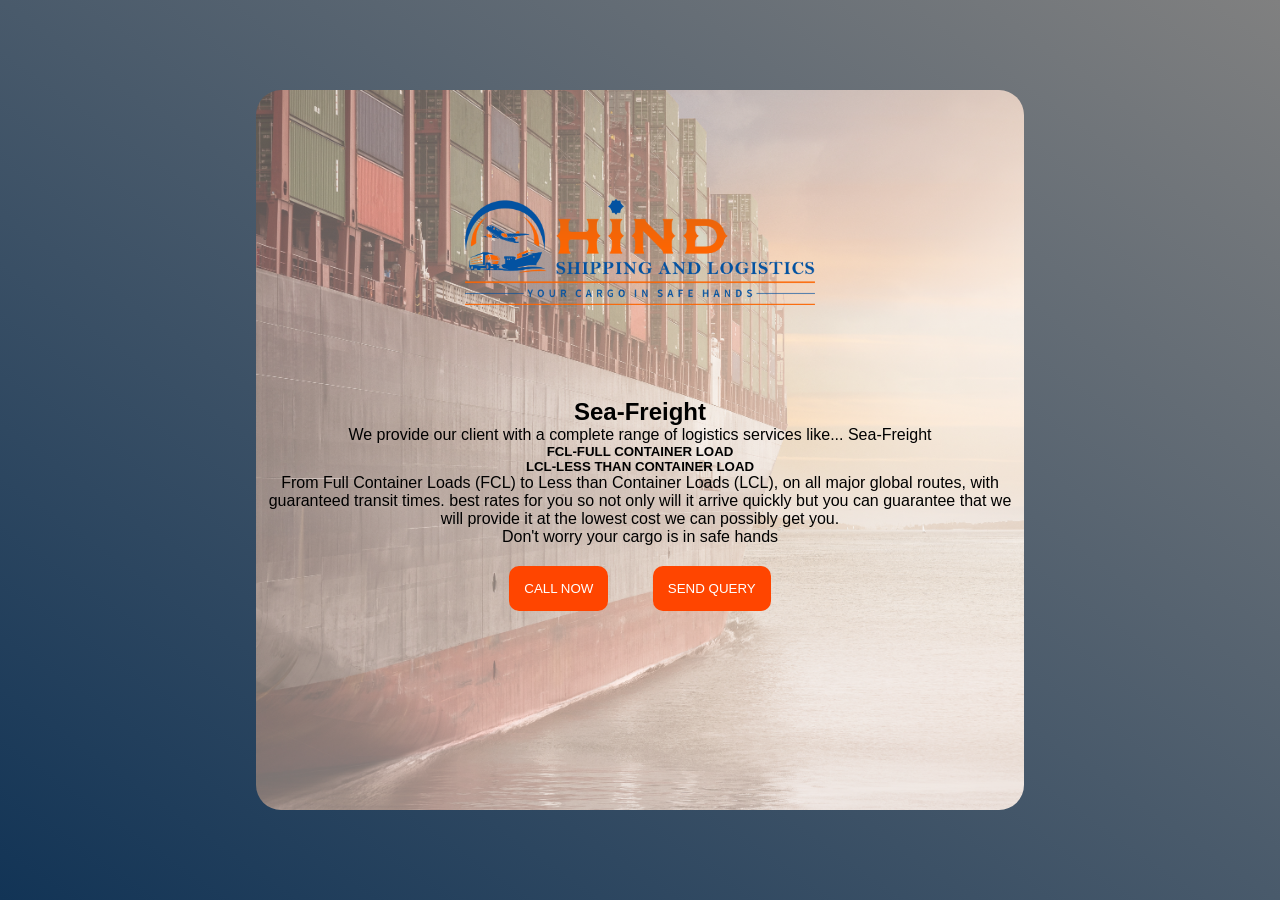
<file: images/sea.html>
<!DOCTYPE html>
<html>
<head>
	<meta charset="utf-8">
	<meta name="viewport" content="width=device-width,initial-scale=1.0">
	<title>Sea-Feight</title>
	<style type="text/css">
		*{
			margin:0;
			padding:0;
			font-family:"poppins",sans-serif;
			text-decoration:none;
					}
		main{
			min-height:100vh;
			background-image: linear-gradient(to right top,#123456,grey);
			display: flex;
			align-items: center;
			justify-content: center;

		}
		.glass{
			background : white;
			min-height: 80vh;
			width:60%;
			background: linear-gradient(to right bottom ,rgba(255,255,255,0.3),rgba(255,255,255,0.6)),url(seaback.jpg);
			background-size:cover;
			background-position:center;
			border-radius: 25px;
			display: flex;
			flex-direction: column;
			align-items: center;
			justify-content: space-evenly;
			text-align:center;
		}
		
		.name{
			
			text-align:center;
		}
		.logo{
			padding-top:20px;
			width:350px;
		}
		button{
			margin:20px;
			padding:15px;
			cursor:pointer;
			background:#FF4500;
			border:none;
			text-transform: uppercase;
			border-radius: 10px;
		}
		button:hover{
			transform:scale(1.5);
			transition:.5s ease;
		}
		a{
			color:#FFF;
		}

		@media screen and (max-width: 768px){
			main{
			height:100vh;

			}
		.glass{
			width:80%;
			min-height:80vh;
		}	
		.logo{
			width:250px;
		}
		.about h2{
			font-size:30px;
			padding-bottom:25px;
		}
		.about p{
			font-size:18px;
			font-weight: 500;
		}
		button {
			margin:20px;
			padding:10px;
			background:#FF4500;
			border:none;
			border-radius: 10px;
		}
		a{
			color:#fff;
		}
		}
	</style>

</head>
<body>
	<main>
		<section class="glass">
			<div class="name">
				<img src="hind.png" class="logo">
			</div>
			<div class="about">
				<h2>Sea-Freight</h2>
				<p>We provide our client with a complete range of logistics services like... Sea-Freight</p>
				<h5>FCL-FULL CONTAINER LOAD</h5>
				<h5>LCL-LESS THAN CONTAINER LOAD</h5>
				<p>From Full Container Loads (FCL) to Less than Container Loads (LCL), on all major global routes, with guaranteed transit times. best rates for you so not only will it arrive quickly but you can guarantee that we will provide it at the lowest cost we can possibly get you.<br>Don't worry your cargo is in safe hands</p>
				<button><a href="tel:+918390022000">CALL NOW</a></button>
				<button><a href="mailto:info@hindshipping.in">Send Query</a></button>
			</div>
			<div class="staff">
			</div>
		</section>
	</main>

</body>
</html>
</file>
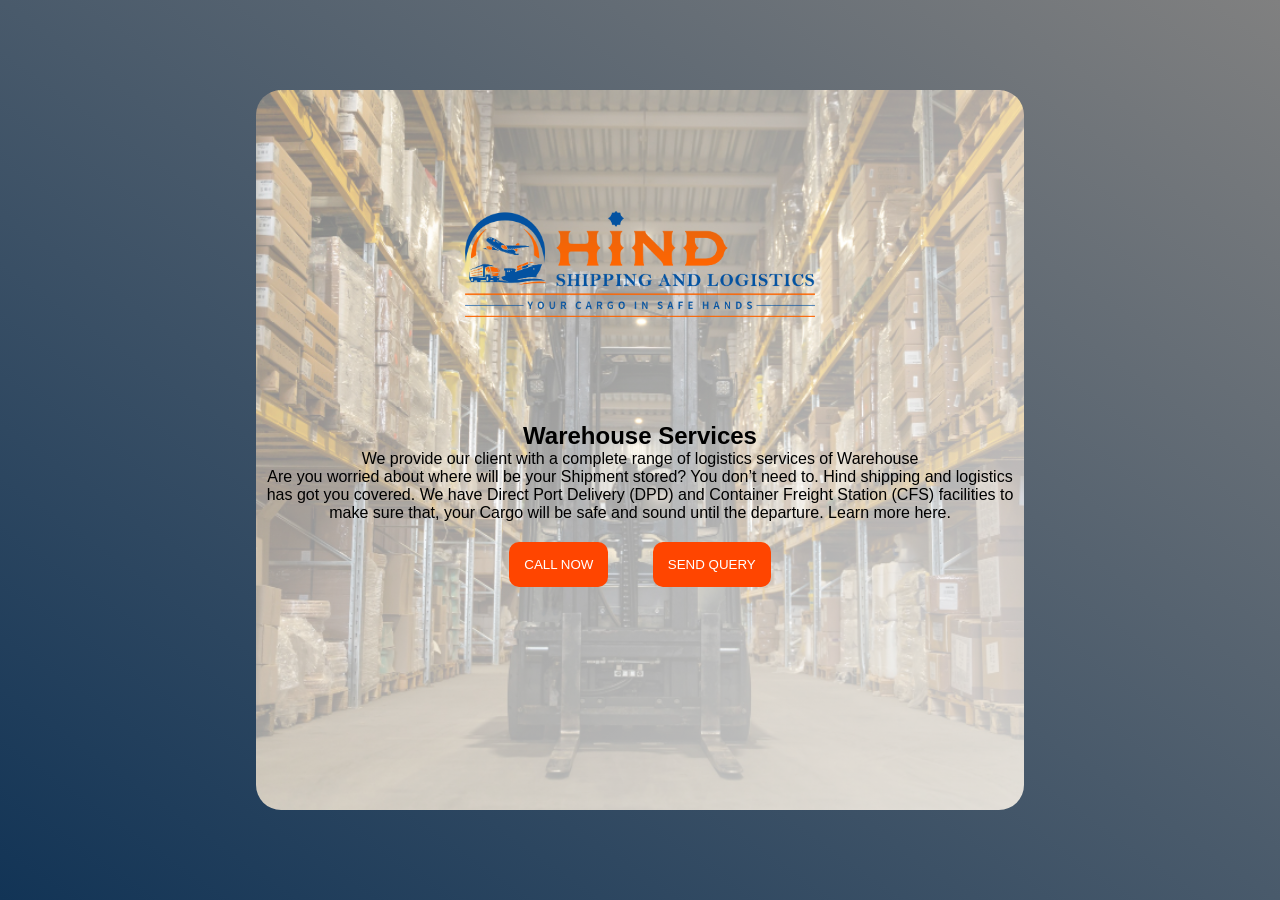
<file: images/wh.html>
<!DOCTYPE html>
<html>
<head>
	<meta charset="utf-8">
	<meta name="viewport" content="width=device-width,initial-scale=1.0">
	<title>Warehouse Services</title>
	<style type="text/css">
		*{
			margin:0;
			padding:0;
			font-family:"poppins",sans-serif;
			text-decoration:none;
					}
		main{
			min-height:100vh;
			background-image: linear-gradient(to right top,#123456,grey);
			display: flex;
			align-items: center;
			justify-content: center;

		}
		.glass{
			background : white;
			min-height: 80vh;
			width:60%;
			background: linear-gradient(to right bottom ,rgba(255,255,255,0.5),rgba(255,255,255,0.8)),url(whback.jpg);
			background-size:cover;
			background-position:center;
			border-radius: 25px;
			display: flex;
			flex-direction: column;
			align-items: center;
			justify-content: space-evenly;
			text-align:center;
		}
		
		.name{
			
			text-align:center;
		}
		.logo{
			padding-top:20px;
			width:350px;
		}
		button{
			margin:20px;
			padding:15px;
			cursor:pointer;
			background:#FF4500;
			border:none;
			text-transform: uppercase;
			border-radius: 10px;
		}
		button:hover{
			transform:scale(1.5);
			transition:.5s ease;
		}
		a{
			color:#FFF;
		}

		@media screen and (max-width: 768px){
			main{
			height:100vh;

			}
		.glass{
			width:80%;
			min-height:80vh;
		}	
		.logo{
			width:250px;
		}
		.about h2{
			font-size:30px;
			padding-bottom:25px;
		}
		.about p{
			font-size:18px;
			font-weight: 500;
		}
		button {
			margin:20px;
			padding:10px;
			background:#FF4500;
			border:none;
			border-radius: 10px;
		}
		a{
			color:#fff;
		}
		}
	</style>

</head>
<body>
	<main>
		<section class="glass">
			<div class="name">
				<img src="hind.png" class="logo">
			</div>
			<div class="about">
				<h2>Warehouse Services</h2>
				<p>We provide our client with a complete range of logistics services of Warehouse</p>
				<p> Are you worried about where will be your Shipment stored? You don’t need to. Hind shipping and logistics has got you covered. We have Direct Port Delivery (DPD) and Container Freight Station (CFS) facilities to make sure that, your Cargo will be safe and sound until the departure. Learn more here.</p>
				<button><a href="tel:+918390022000">CALL NOW</a></button>
				<button><a href="mailto:info@hindshipping.in">Send Query</a></button>
			</div>
			<div class="staff">
			</div>
		</section>
	</main>

</body>
</html>
</file>
<file: style.css>
@import url('https://fonts.googleapis.com/css2?family=Merriweather:wght@700;900&family=Poppins:ital,wght@0,100;0,200;0,300;0,400;0,900;1,100;1,300;1,900&family=Quicksand:wght@300;400;700&family=Roboto+Slab:wght@700&display=swap');
@import url('https://fonts.googleapis.com/css2?family=Oswald&display=swap');
@import url('https://fonts.googleapis.com/css2?family=Noto+Serif+Ahom&display=swap');
@import url('https://fonts.googleapis.com/css2?family=Anuphan:wght@100;200;300;400;500;600;700&display=swap');
  @import url('https://fonts.googleapis.com/css2?family=Playfair+Display:wght@400;500;600;700;800;900&display=swap');
  @import url('https://fonts.googleapis.com/css2?family=Libre+Baskerville&display=swap');
  @import url('https://fonts.googleapis.com/css2?family=Noto+Serif:wght@300;400&display=swap');
*{
	margin:0;
	padding:0;
	font-family:'quicksand',sans-serif;
	text-decoration:none;
	list-style:none;

}
#preloader{
	background: #F4F4F4 url("images/loader.gif") no-repeat center center;
	background-size:40%; 
	height:100vh;
	width:100%;
	position:fixed;
	z-index: 100;
}
html{
	scroll-behavior:smooth;
	overflow-x: hidden;
}
#banner{
	margin:0;
	padding:0;
	height:100vh;
	width:100%;
	background-image:linear-gradient(rgba(0,0,0,0.6),#123456),url("images/freight.jpeg");
	background-size: cover;
	background-position:center;
	
}
.logo{
	display:block;
	filter: opacity(80%);
	width:180px;
	padding:20px;
}
.banner-text{
	text-align:center;
	color:#fff;
	padding-top:5px;
	font-weight:bolder;
}
.banner-text h1{
	font-family:'poppins',sans-serif;
	line-height: 1.3;
	font-size:90px;
	font-weight:bolder;
	color:#FF4500;
}
.banner-text h1 span{
	font-family: 'Playfair Display', serif;
	font-weight:900;
	font-size:70px;
	color:#fff;
}
.banner-text h4{
	line-height:2;
	color:#FF4500;
	font-size:25px;
}
.banner-text p{
	line-height:1;
	font-weight:300;
	font-size:20px;
}
.slogan{
	font-family: 'Libre Baskerville', serif;
}
.greeting{
	font-family: 'Noto Serif', serif;
}
.banner-btn{
	padding-top:50px;
	display:flex;
	align-items: center;
	justify-content: center;
	gap:6%;
}
.banner-btn button{
	padding:12px;
	background:	#FFF;
	font-weight:bolder;
	border:none;
	border-radius:8px;
	cursor:pointer;
}
.banner-btn button:hover{
	transform:scale(1.3);
	transition: .4s;
}
#SideNav{
	width:250px;
	height:60vh;
	position:fixed;
	right:-250px;
	top:0;
	background:#123456;
	border-radius:10px;
	z-index: 2;
	transition: 0.5s;
}
nav{
	padding-top:50px;
	text-align:center;
}
nav ul li{
	list-style: none;
	margin: 50px 20px;

}
nav ul li a{
	padding:50px;
	font-size:25px;
	text-decoration: none;
	color:#FFF;

}
nav ul li a:hover{
	text-decoration: none;
	color:red;

}
#MenuBtn{
	width: 50px;
	height: 50px;
	background: #FFF;
	text-align: center;
	position: fixed;
	right: 30px;
	top: 20px;
	border-radius: 10px;
	z-index: 3;
	cursor:pointer;
}
#MenuBtn img{
	width:20px;
	margin-top:15px;
}
.title-text{
	text-align:center;
	font-weight:900;
	padding-bottom:40px;
	font-size:25px;
}
.title-text hr{
	background:#000;
	width:250px;
}
#shipping{
	width:100%;
	background-color:#fff;
	background-size:cover;
	background-position:center;
	text-align: center;
}
.shipping-box{
	width:80%;
	text-align:center;
}
.single-shipping{
	text-align:center;
	border-radius:7px;
	margin-bottom: 50px;
	color: #fff;
	position:relative;
	padding-bottom:20px;
}
.single-shipping img{
	width:420px;
	height:auto;
	border-radius: 7px;

}
.box{
	display:flex;
	flex-direction:row;
	justify-content: space-around;
}
.cc{
	width:80%;
	display: flex;
	margin:auto;
	align-items: center;
	justify-content: center;
}
.cc img{
	width:800px;
	height:270px;
}
.overlay{
	width: 100%;
	height: 100%;
	position: absolute;
	top: 0;
	border-radius: 7px;
	cursor:pointer;
	background:linear-gradient(rgba(0,0,0,0.5),#123456);
	opacity:1;
	transition:1s;
}
.single-shipping:hover .overlay{
	opacity: 1;
}
.single-shipping-1:hover .overlay{
	opacity: 1;
}
.single-shipping-1:hover .shipping-desc{
	bottom:40%;
	opacity: 1;

}
.shipping-desc{
	width:80%;
	position:absolute;
	bottom:0%;
	left:50%;
	opacity:1;
	transform: translatex(-50%);
	transition:1s;
}
hr{
	background:#fff;
	height:2px;
	border:0;
	margin:15px auto;
	width:60px;

}
.shipping-desc p{
	font-size:14px;
}
.single-shipping:hover .shipping-desc{
	bottom:40%;
	opacity: 1;

}
footer{
	width:auto;
	background: #EEEEEE;
	box-sizing:border-box;
	font-weight:400;

}
.footer-left,.footer-right{
	padding:10px;
	margin-bottom:20px;
}
.footer-right{
	
	
}
.footer-right{
	
	
}
.footer-row{
	display:flex;
	text-align:center;
	justify-content:space-between;
	padding:10px;
}
.footer-row h3{
	margin:10px 0;
}
.footer-row p{
	line-height:35px;
}
.title-text{
	margin-top: .5em;
	text-align:center;
	padding-bottom:30px;

}
.footer-right img{
	width:1.5rem;
}
.title-text p{
	margin: auto;
	font-size:30px;
	
	color:red;
	font-weight: bold;
	position:relative;
	z-index: 1;
	display: inline-block;
}
.title-text h3{
	font-size:30px;
}
.social-links{
	background: #EEEEEE;
	color:#fff;
	padding-top: 25px;
	text-align: center;
}
.social-links p{
	font-weight:600;
	color:#00FF00;
}
.social-links img{
	height:30px;
	padding-top:10px;
	margin:5px;
	line-height: 10px;
	width:30px;
	cursor:pointer;
	font-size:20px;
}

.social-links img:hover{
	color:#fff;
	transform: scale(1.5);
	transition: .5s ease;
}
.social-links-top{
	color:#fff;
	padding-top: 25px;
	text-align: center;
}
.social-links-top p{
	font-weight:600;
	color:#00FF00;
}
.social-links-top img{
	height:30px;
	padding-top:10px;
	margin:5px;
	line-height: 10px;
	width:30px;
	cursor:pointer;
	font-size:20px;
}

.social-links-top img:hover{
	color:#fff;
	transform: scale(1.5);
	transition: .5s ease;
}
.about{
	text-align:center;
	padding: 40px 40px;
}
.flex{
	display:flex;
	justify-content:space-evenly;
	gap:5%;
	align-items: center;
}
.dx{
	text-align:center;
	box-sizing: border-box;
	padding:50px 10px;
	width:50%;
	height:40vh;
}
.dx h1{
	font-size:35px;
	color:#ff4500;
	padding-bottom:10px;
}
.dx h4{
	font-size:20px;
}
.dx-logo{
	width:400px;
}
.dx-logo img{
	width:400px;
	padding-bottom:20%;
}
.dx button{
	background:#123456;
	color:#fff;
	margin:20px;
	padding:12px;
	font-weight:bolder;
	border:none;
	border-radius:8px;
	cursor:pointer;
}
.dx button:hover{
	transform:scale(1.3);
	transition: .4s;
}
.title-text hr{
	width:200px;
	height:3px;
	background:#ff4500;
}
.rights{
word-spacing: 2px;
text-align:center;
background-color:#4267B2;
color:#000;
padding-top:15px;
font-weight:350;
box-sizing: border-box;
}
.rights{
	color:#FFFFFF;
	font-weight:200;
}
.rights h4,h3{
font-family:"sans-serif";
font-size:22px;
}
.rights h3{
	color:#00FF00;
}
.location{
	text-transform: uppercase;
	text-align:center;
	padding:20px;
	background: #EEEEEE;
}
iframe{
	padding:20px 0;
	width:60%;
	height:250px;
	border-radius: 30px;
}
.why{
	text-align:center;
	
}
.why h6{
	font-family: 'Noto Serif Ahom',sans-serif;
	font-size:35px;
	color:#FF4500;
}
.why p{
	font-size:18px;
	font-weight:500;
}

.hidden{
	opacity: 0;
	transition:all  1s;
	transform: translateY(-50px);
}
.show{
	opacity: 1;
	transform: translateY(0px);
}
.left-side{
	opacity: 0;
	transform: translateX(-30px);
	transition: 1s;
}
.sideleft{
	opacity: 1;
	transform: translateX(0);
	transition: 1s;
}
.right-side{
	opacity: 0;
	transform: translatex(30px);
	transition: 1s;
}
.sideright{
	opacity: 1;
	transform: translatex(0);
}
.whatsapp{
	background: #25D366;
	color:#fff;
    padding: 5px 10px;
    border-radius: 50%;
    font-size: 2rem;
    margin-top: 20px;
	position:fixed;
	bottom:25px;right:10px;
	z-index: 2;
}



@media screen and (max-width: 768px){
	*{
	margin:0;
	padding:0;
	font-family:'quicksand',sans-serif;
	text-decoration:none;
	list-style:none;

}
html{
	scroll-behavior:smooth;
}
#banner{
	margin:0;
	padding:0;
	height:100vh;
	background-image:linear-gradient(rgba(0,0,0,0.3),#123456),url("images/background.jpg");
	background-size: right;
	background-position:rigth;
	
}
.logo{
	display:none;
}
.banner-text{
	text-align:center;
	color:#fff;
	padding-top:50px;
	font-weight:bolder;
}
.banner-text h1{
	font-family:'poppins',sans-serif;
	font-size:50px;
	font-weight:bolder;
	color:#FF4500;
}
.banner-text h1 span{
	font-family:'quicksand',sans-serif;
	font-weight:900;
	font-size:33px;
	color:#fff;

}
.banner-text p {
	font-weight: bold;
}
.banner-text h4{
	font-size:20px;
}

.single-shipping img{
	width:100%;
}
footer{
	width:auto;
	box-sizing:border-box;
	font-weight:400;

}
.footer-left,.footer-right{
	padding:10px;
	margin-bottom:20px;
}
.footer-row{
	display:flex;
	text-align:center;
	flex-direction:column;
	justify-content:space-between;
	padding:10px;
}
.footer-row h3{
	margin:10px 0;
}
.footer-row p{
	line-height:35px;
}
.title-text{
	margin-top: 1.5em;
	text-align:center;
	padding-bottom:30px;

}
.footer-right img{
	width:1.5rem;
}
.title-text p{
	margin: auto;
	font-size:30px;
	
	color:red;
	font-weight: bold;
	position:relative;
	z-index: 1;
	display: inline-block;
}
.title-text h3{
	font-size:30px;
}
.social-links{
	text-align: center;
}
.social-links img{
	height:40px;
	margin:10px 10px 0;
	line-height: 40px;
	width:40px;
	cursor:pointer;
	font-size:20px;
}

.social-links img:hover{
	
	color:#fff;
	transform:translateY(-7px);
}
#SideNav{
	width:250px;
	height:60vh;
	position:fixed;
	right:-250px;
	top:0;
	background:#123456;
	border-radius:10px;
	z-index: 2;
	transition: 0.5s;
}
nav{
	padding-top:50px;
	text-align:center;
}
nav ul li{
	list-style: none;
	margin: 50px 20px;

}
nav ul li a{
	padding:50px;
	text-decoration: none;
	color:#FFF;

}
nav ul li a:hover{
	text-decoration: none;
	color:red;

}
.about{
	text-align:center;
	padding: 0px 0px;
}
.flex{
	display:flex;
	flex-direction:column;
	justify-content: space-between;
}
.dx{
	text-align:center;
	box-sizing: border-box;
	width:100%;
	height:42vh;
}
.dx h1{
	font-size:35px;
	color:#ff4500;
	padding-bottom:5px;
}
.dx h4{
	font-size:20px;
}
.dx-logo{
	padding-top:50px;
	width:200px;
}
.dx-logo img{
	width:150px;
}
.dx button{
	background:#123456;
	color:#fff;
	margin:20px;
	padding:12px;
	font-weight:bolder;
	border:none;
	border-radius:8px;
	cursor:pointer;
}
.dx button:hover{
	transform:scale(1.3);
	transition: .4s;
}
.why{
	text-align:center;
	
}
.why h6{
	font-family: 'Noto Serif Ahom',sans-serif;
	font-size:35px;
	color:#FF4500;
}
.why p{
	font-size:16px;
	font-weight:500;
}
.shipping-box{
	width:80%;
	display:flex;
	flex-wrap: wrap;
	justify-content: space-around;
	gap:5%;
	margin:auto;
}
.single-shipping{
	text-align:center;
	border-radius:7px;
	margin-bottom: 50px;
	color: #fff;
	position:relative;
	padding-bottom:20px;
}
.box{
	width:80%;
	margin:auto;
	display:flex;
	flex-direction: column;
	justify-content: space-around;
	gap:5%;
}
.cc{
	width:80%;
	display: flex;
	margin:auto;
	align-items: center;
	justify-content: center;
}
iframe{
	padding:15px 0;
	width:90%;
	height:250px;
	border-radius: 30px;
}
}
@media screen and (max-width:909px){
	.box{
		flex-direction: column;
		width: 80%;
		position: relative;
		margin: auto;
		text-align: center;
	}
	.cc{
		width:80%;
		display: block;

	}

	.cc img{
		width:100%;
	}
	.flex{
		flex-direction: column;
	}
	.dx{
		width: 100%;text-align: justify-all;

	}
}
</file>
